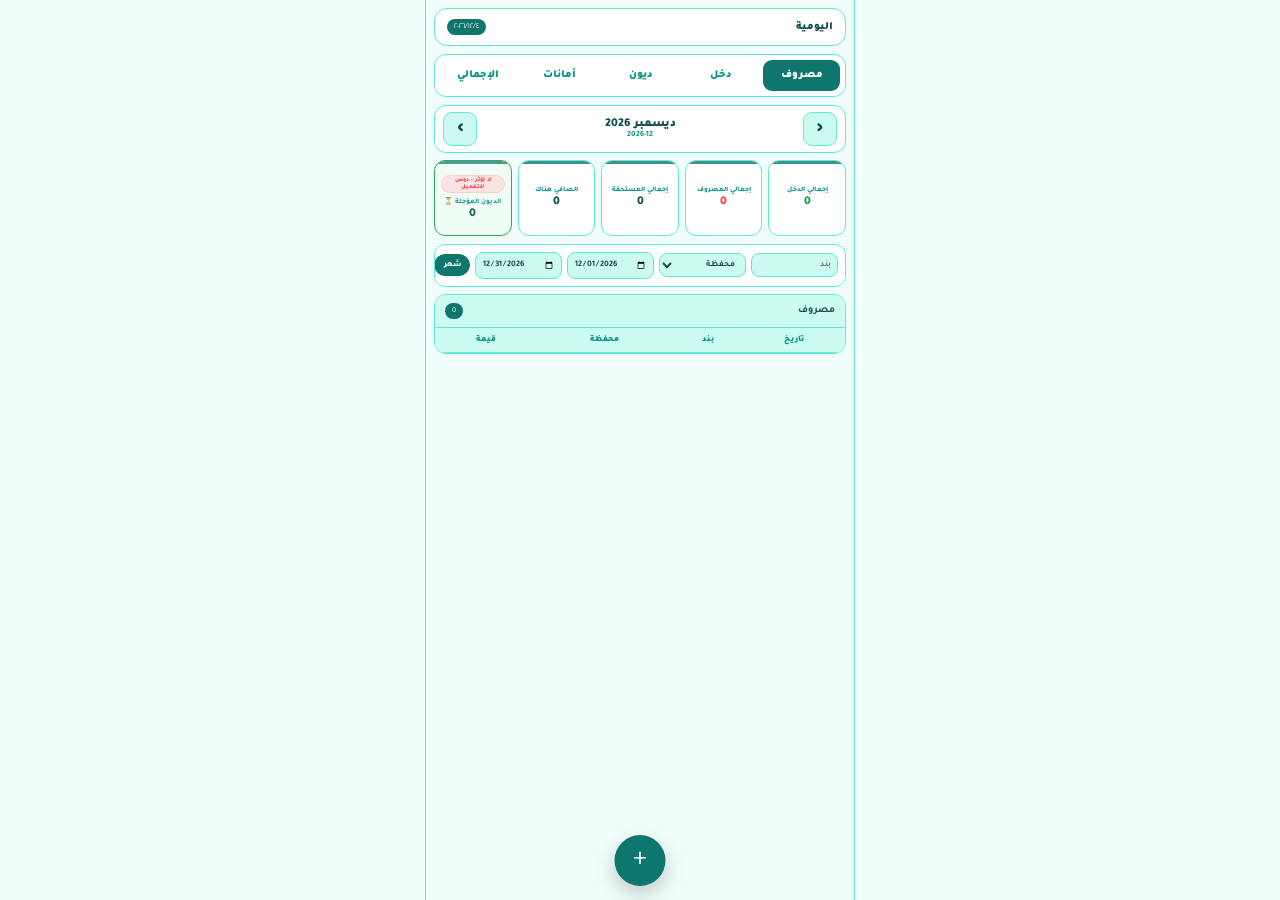
<file: daily.html>
<!DOCTYPE html>
<html lang="ar" dir="rtl">
<head>
<style>
@font-face { font-family: "Optimistic"; font-style: normal; font-weight: 400 600; font-display: swap; src: url("/fonts/OptimisticAI_VF_Optimized.woff2") format("woff2"); }
@font-face { font-family: "Optimistic Mono"; font-style: normal; font-weight: 400; font-display: swap; src: url("/fonts/OptimisticMono_W_TextRegular.woff2") format("woff2"); }
:where(html) { font-family: "Optimistic", system-ui, sans-serif; }
:where(code, pre, kbd, samp) { font-family: "Optimistic Mono", ui-monospace, monospace; }

/* زرار فتح/قفل شيك صغير */
.toggle-row{display:flex;align-items:center;justify-content:space-between;gap:8px}
.switch{position:relative;display:inline-block;width:38px;height:22px;flex:0 0 38px}
.switch input{opacity:0;width:0;height:0}
.slider{position:absolute;cursor:pointer;top:0;left:0;right:0;bottom:0;background:#e2e8f0;transition:.25s;border-radius:20px;border:1px solid var(--card-border)}
.slider:before{position:absolute;content:'';height:16px;width:16px;left:2px;bottom:2px;background:#fff;transition:.25s;border-radius:50%;box-shadow:0 1px 3px rgba(0,0,0,.2)}
input:checked + .slider{background:#16a34a;border-color:#16a34a}
input:checked + .slider:before{transform:translateX(16px)}
.switch-label{font-size:8px;font-weight:900;color:var(--text-soft)}
.switch-label.on{color:#16a34a}
.switch-label.off{color:#ef4444}

</style>
<meta charset="UTF-8"><meta name="viewport" content="width=device-width, initial-scale=1, maximum-scale=1">
<title>اليومية</title>
<script src="themes.js?v=13"></script>
<link href="https://fonts.googleapis.com/css2?family=Tajawal:wght@700;800;900&display=swap" rel="stylesheet">
<style>
*{box-sizing:border-box;margin:0;padding:0;font-family:'Tajawal',sans-serif}
html,body{overflow-x:hidden;max-width:100vw;background:var(--bg);color:var(--text);transition:.3s}
body{padding-bottom:94px}
.app{max-width:780px;margin:0 auto;padding:8px}
.top{position:sticky;top:0;z-index:20;background:var(--card);border:1.5px solid var(--card-border);border-radius:13px;padding:10px 12px;display:flex;justify-content:space-between;align-items:center}
.main-tabs{display:flex;gap:4px;background:var(--card);padding:5px;border-radius:12px;border:1.5px solid var(--card-border);margin:8px 0;overflow:auto;scrollbar-width:none}
.mtab{flex:1;white-space:nowrap;border:none;padding:9px 5px;border-radius:9px;font-weight:900;font-size:11px;cursor:pointer;background:transparent;color:var(--text-soft);min-width:60px}
.mtab.active{background:var(--hero);color:#fff}

/* الجديد: شريط الشهر الاحترافي */
.month-nav{background:var(--card);border:1.5px solid var(--card-border);border-radius:12px;padding:6px 8px;display:flex;justify-content:space-between;align-items:center;margin-bottom:7px}
.month-nav button{width:34px;height:34px;border-radius:9px;border:1px solid var(--card-border);background:var(--bg-soft);color:var(--text);font-weight:900;font-size:16px;cursor:pointer;display:flex;align-items:center;justify-content:center}
.month-nav button:active{transform:scale(.92)}
.month-label{font-weight:900;font-size:12px;display:flex;flex-direction:column;align-items:center;line-height:1.1}
.month-label small{font-size:8px;color:var(--text-soft);font-weight:700}

/* الجديد: كروت الملخص - 5 مربعات في صف واحد بس */
.stats{display:block;margin-bottom:8px}
.kpi-grid-5{display:grid;grid-template-columns:repeat(5,minmax(0,1fr));gap:6px}
.kpi-grid-4{display:grid;grid-template-columns:repeat(4,minmax(0,1fr));gap:6px}
.kpi-grid-1{display:grid;grid-template-columns:1fr;gap:6px;margin-top:6px}
/* ثابت 5 في صف واحد حتى على الموبايل - مربعات جنب بعض */
@media(max-width:780px){
  .kpi-grid-5{grid-template-columns:repeat(5,minmax(0,1fr));gap:4px}
  .kpi-grid-5 .stat{min-width:0;padding:6px 2px;min-height:62px}
  .kpi-grid-5 .stat small{font-size:6px}
  .kpi-grid-5 .stat b{font-size:10.5px}
}
@media(max-width:400px){
  .kpi-grid-5{gap:3px}
  .kpi-grid-5 .stat{padding:5px 1px;min-height:58px}
}

.stat{background:var(--card);border:1.5px solid var(--card-border);border-radius:11px;padding:8px 9px;position:relative;overflow:hidden}
.stat::after{content:'';position:absolute;top:0;right:0;width:100%;height:3px;background:var(--hero);opacity:.8}
.stat small{display:block;font-size:7.5px;color:var(--text-soft);font-weight:800;margin-bottom:2px}
.stat b{display:block;font-size:13px;font-weight:900;line-height:1.1}
.stat.pos b{color:#16a34a}.stat.neg b{color:#ef4444}.stat.neu b{color:var(--text)}
.stat{ min-height:68px; display:flex; flex-direction:column; align-items:center; justify-content:center; padding:10px 6px; text-align:center; }
.stat small{font-size:7px}
.stat b{font-size:12px}
.stat.def{cursor:pointer;transition:.2s; border-width:2px}
.stat.def.active{border-color:#16a34a; background:#f0fdf4; box-shadow:0 0 0 2px #bbf7d0}
.stat.def.inactive{opacity:.9;border-style:dashed;border-color:#fecaca;background:#fef2f2}
.stat.def.large{ min-height:76px; border:1.8px solid #16a34a; background:#f0fdf4; }
.stat .hint{font-size:6px;background:#dcfce7;color:#16a34a;border:1px solid #bbf7d0;padding:1px 6px;border-radius:20px;font-weight:900;margin-bottom:4px;display:inline-block}

.fbar{background:var(--card);border:1.5px solid var(--card-border);border-radius:11px;padding:7px;margin-bottom:7px;display:flex;flex-direction:row;flex-wrap:nowrap;overflow-x:auto;gap:5px;align-items:center}
.fbar input,.fbar select{flex:0 0 auto;width:87px;min-width:72px;padding:6px 6px;border:1px solid var(--card-border);border-radius:8px;font-weight:700;font-size:8.5px;background:var(--bg-soft);color:var(--text)}
.tsec{background:var(--card);border:1.5px solid var(--card-border);border-radius:12px;overflow:hidden;margin-bottom:8px}
.thead{padding:8px 10px;display:flex;justify-content:space-between;align-items:center;background:var(--bg-soft);border-bottom:1.5px solid var(--card-border)}
.twrap{overflow:auto;max-width:100%}
table{width:100%;border-collapse:collapse;min-width:320px}
th{background:var(--bg-soft);padding:7px 3px;border-bottom:1px solid var(--card-border);font-size:8.5px;color:var(--text-soft);position:sticky;top:0;white-space:nowrap;text-align:center;font-weight:900}
td{padding:7px 3px;border-bottom:1px solid var(--bg-soft);text-align:center;font-weight:800;font-size:9.3px;white-space:nowrap;color:var(--text)}
.total-header{background:var(--hero);color:#fff;padding:9px 10px;border-radius:10px;margin:10px 0 7px 0;display:flex;justify-content:space-between;align-items:center;font-weight:900;flex-wrap:wrap;gap:5px;font-size:10.2px}
.add-row-btn{background:var(--card);color:var(--hero);border:none;padding:5px 8px;border-radius:7px;font-size:9.3px;font-weight:900;cursor:pointer}
.fab{position:fixed;bottom:14px;left:50%;transform:translateX(-50%);width:51px;height:51px;border-radius:50%;background:var(--hero);color:#fff;border:none;font-size:27px;z-index:50;display:flex;align-items:center;justify-content:center;box-shadow:0 8px 20px rgba(0,0,0,.2)}
.modal{display:none;position:fixed;inset:0;background:rgba(15,23,42,.55);z-index:100;backdrop-filter:blur(6px);align-items:flex-end;justify-content:center}
.modal.open{display:flex}
.card{background:var(--card);width:100%;margin:0;border-radius:17px 17px 0 0;padding:8px 8px 12px 8px;max-height:75vh;overflow-y:auto}
.card-top-tabs{display:flex;gap:3px;background:var(--bg-soft);padding:4px;border-radius:10px;margin-bottom:7px;overflow-x:auto}
.card-ttab{flex:1;white-space:nowrap;border:none;padding:8px 5px;border-radius:8px;font-weight:900;font-size:9.3px;cursor:pointer;background:transparent;color:var(--text-soft);min-width:50px}
.card-ttab.active{background:var(--hero);color:#fff}
.group{background:var(--bg-soft);border:1px solid var(--card-border);border-radius:9px;padding:6px 8px;margin:4px 0;display:flex;gap:4px;align-items:center}
.group label{font-size:7.5px;font-weight:800;color:var(--text-soft);white-space:nowrap;min-width:28px}
.group input,.group select{flex:1;padding:7px 6px;border:1px solid var(--card-border);border-radius:7px;font-weight:700;font-size:11px;background:var(--card);width:100%;color:var(--text)}
.group input[type="number"]{font-size:15px;font-weight:900;text-align:center}
.row{display:grid;grid-template-columns:1fr 1fr;gap:4px;width:100%}
.qbtn{flex:0 0 auto;min-width:36px;padding:5px 7px;border:1px solid var(--card-border);border-radius:13px;background:var(--card);font-size:8px;font-weight:800;cursor:pointer;color:var(--text)}
.qbtn.active{background:var(--hero);color:#fff;border-color:var(--hero)}
.custom-dialog{display:none;position:fixed;inset:0;background:rgba(15,23,42,.6);z-index:200;align-items:center;justify-content:center;padding:12px;backdrop-filter:blur(8px)}
.custom-dialog.open{display:flex}
.dialog-box{background:var(--card);border-radius:13px;padding:12px;width:100%;max-width:272px;border:1px solid var(--card-border)}
.dialog-box h4{font-size:11px;font-weight:900;margin-bottom:7px;color:var(--text)}
.dialog-box input{width:100%;padding:8px;border:1px solid var(--card-border);border-radius:8px;font-weight:800;font-size:11px;margin-bottom:5px;background:var(--bg-soft);color:var(--text)}
.dialog-actions{display:flex;gap:5px;margin-top:7px}
.dialog-actions button{flex:1;padding:8px;border:none;border-radius:8px;font-weight:900;font-size:10.2px;cursor:pointer}
.btn-cancel{background:var(--bg-soft);color:var(--text-soft)}
.btn-confirm{background:var(--hero);color:#fff}
.btn-danger{background:#ef4444;color:#fff}
.band-menu{display:none;position:fixed;inset:0;background:rgba(15,23,42,.5);z-index:150;align-items:flex-end;justify-content:center;backdrop-filter:blur(4px)}
.band-menu.open{display:flex}
.band-menu-box{background:var(--card);width:100%;max-width:306px;border-radius:13px 13px 0 0;padding:7px 8px 12px 8px;border-top:1px solid var(--card-border)}
.band-menu-item{width:100%;padding:10px 8px;border:none;background:var(--bg-soft);border-radius:8px;margin:3px 0;font-weight:800;font-size:10.2px;display:flex;align-items:center;gap:7px;cursor:pointer;text-align:right;color:var(--text)}
.band-menu-item.danger{background:#fef2f2;color:#ef4444}
.band-menu-item.primary{background:var(--hero);color:#fff}
</style>
<script src="drive-sync.js?v=9"></script><style>html,body{max-width:430px;margin:0 auto !important;background:var(--bg);} body{border-left:1px solid var(--card-border);border-right:1px solid var(--card-border); min-height:100dvh;}</style></head>
<body>
<div class="app">
<div class="top"><h3 style="font-weight:900;font-size:11px">اليومية</h3><div id="today" style="font-size:8.5px;background:var(--hero);color:#fff;padding:3px 7px;border-radius:20px"></div></div>

<div class="main-tabs">
<button class="mtab active" data-t="expense" onclick="switchTab('expense')">مصروف</button>
<button class="mtab" data-t="income" onclick="switchTab('income')">دخل</button>
<button class="mtab" data-t="debt" onclick="switchTab('debt')">ديون</button>
<button class="mtab" data-t="amanat" onclick="switchTab('amanat')">أمانات</button>
<button class="mtab" data-t="total" onclick="switchTab('total')">الإجمالي</button>
</div>

<!-- مصروف -->
<div id="p-expense">
<div class="month-nav">
<button onclick="shiftMonth(-1)">‹</button>
<div class="month-label"><span id="ml-expense">—</span><small id="ml-expense-sub"></small></div>
<button onclick="shiftMonth(1)">›</button>
</div>
<div class="stats" id="stats-expense"></div>
<div class="fbar"><input id="f-exp-q" placeholder="بند" oninput="renderSimple('expense')"><select id="f-exp-w" onchange="renderSimple('expense')"><option value="">محفظة</option></select><input id="f-exp-from" type="date" onchange="renderSimple('expense')"><input id="f-exp-to" type="date" onchange="renderSimple('expense')"><button class="qbtn active" onclick="setDayFilter('expense','month')">شهر</button><button class="qbtn" onclick="setDayFilter('expense','all')">كل</button></div>
<div id="t-expense"></div>
</div>

<!-- دخل -->
<div id="p-income" style="display:none">
<div class="month-nav">
<button onclick="shiftMonth(-1)">‹</button>
<div class="month-label"><span id="ml-income">—</span><small id="ml-income-sub"></small></div>
<button onclick="shiftMonth(1)">›</button>
</div>
<div class="stats" id="stats-income"></div>
<div class="fbar"><input id="f-inc-q" placeholder="بند" oninput="renderSimple('income')"><input id="f-inc-from" type="date" onchange="renderSimple('income')"><input id="f-inc-to" type="date" onchange="renderSimple('income')"><button class="qbtn active" onclick="setDayFilter('income','month')">شهر</button><button class="qbtn" onclick="setDayFilter('income','all')">كل</button></div>
<div id="t-income"></div>
</div>

<!-- ديون -->
<div id="p-debt" style="display:none">
<div class="month-nav">
<button onclick="shiftMonth(-1)">‹</button>
<div class="month-label"><span id="ml-debt">—</span><small id="ml-debt-sub"></small></div>
<button onclick="shiftMonth(1)">›</button>
</div>
<div class="stats" id="stats-debt"></div>
<div class="fbar"><input id="f-debt-q" placeholder="شخص" oninput="renderDebt()"><input id="f-debt-from" type="date" onchange="renderDebt()"><input id="f-debt-to" type="date" onchange="renderDebt()"><button class="qbtn active" onclick="setDayFilter('debt','month')">شهر</button><button class="qbtn" onclick="setDayFilter('debt','all')">كل</button></div>
<div style="display:flex;gap:3px;background:var(--bg-soft);padding:3px;border-radius:8px;margin:4px 0"><button style="flex:1;border:none;padding:6px;border-radius:6px;font-weight:900;font-size:9.3px;cursor:pointer;background:var(--card);border:1px solid var(--card-border)" id="sdue" onclick="setDebtSub('due')">مستحق</button><button style="flex:1;border:none;padding:6px;border-radius:6px;font-weight:900;font-size:9.3px;cursor:pointer;background:transparent" id="sdef" onclick="setDebtSub('def')">مؤجل</button></div>
<div id="debt-due"></div><div id="debt-def" style="display:none"></div>
</div>

<!-- امانات -->
<div id="p-amanat" style="display:none">
<div class="month-nav">
<button onclick="shiftMonth(-1)">‹</button>
<div class="month-label"><span id="ml-amanat">—</span><small id="ml-amanat-sub"></small></div>
<button onclick="shiftMonth(1)">›</button>
</div>
<div class="stats" id="stats-amanat"></div>
<div class="fbar"><input id="f-ama-q" placeholder="شخص" oninput="renderSimple('amanat')"><input id="f-ama-from" type="date" onchange="renderSimple('amanat')"><input id="f-ama-to" type="date" onchange="renderSimple('amanat')"><button class="qbtn active" onclick="setDayFilter('amanat','month')">شهر</button><button class="qbtn" onclick="setDayFilter('amanat','all')">كل</button></div>
<div id="t-amanat"></div>
</div>

<!-- اجمالي -->
<div id="p-total" style="display:none">
<div class="month-nav">
<button onclick="shiftMonth(-1)">‹</button>
<div class="month-label"><span id="ml-total">—</span><small id="ml-total-sub"></small></div>
<button onclick="shiftMonth(1)">›</button>
</div>
<div class="stats" id="stats-total"></div>
<div class="fbar"><input id="f-total-q" placeholder="فلتر" oninput="renderTotal()" style="flex:1;min-width:150px;width:100%"></div>
<div id="t-total"></div>
</div>

</div>
<button class="fab" onclick="openAdd()">+</button>

<div class="modal" id="addModal" onclick="if(event.target==this)closeAdd()"><div class="card">
<div class="card-top-tabs">
<button class="card-ttab active" id="ct-expense" onclick="switchCardTab('expense')">مصروف</button>
<button class="card-ttab" id="ct-income" onclick="switchCardTab('income')">دخل</button>
<button class="card-ttab" id="ct-debt" onclick="switchCardTab('debt')">ديون</button>
<button class="card-ttab" id="ct-amanat" onclick="switchCardTab('amanat')">أمانات</button>
</div>
<div id="form-expense">
<div class="group" style="background:var(--hero);border-color:var(--hero)"><label style="color:#fff">قيمة</label><input id="a-amount" type="number" placeholder="0"></div>
<div class="row"><div class="group"><label>محفظة</label><select id="a-wallet"></select></div><div class="group"><label>بند</label><select id="a-item"></select></div></div>
<div class="row"><div class="group"><label>تاريخ</label><input id="a-date" type="date"></div><div class="group"><label>ملاحظة</label><input id="a-note"></div></div>
<div class="group toggle-row" style="background:var(--card);margin-top:4px"><div style="display:flex;align-items:center;gap:6px"><label>الرصيد</label><span id="a-exclude-lbl" class="switch-label on">يؤثر على الرصيد</span></div><label class="switch"><input id="a-exclude-chk" type="checkbox" onchange="toggleExclude()"><span class="slider"></span></label></div>
</div>
<div id="form-debt" style="display:none">
<div class="group" style="background:var(--hero);border-color:var(--hero)"><label style="color:#fff">قيمة</label><input id="a-amount-debt" type="number" placeholder="0"></div>
<div class="row"><div class="group"><label>محفظة</label><select id="a-wallet-debt"></select></div><div class="group"><label>نوع</label><select id="a-status"><option value="due">مستحق</option><option value="def">مؤجل</option></select></div></div>
<div class="row"><div class="group"><label>عليا/ليا</label><select id="a-direction"><option value="عليا">عليا</option><option value="ليا">ليا</option></select></div><div class="group"><label>شخص</label><select id="a-person-debt"></select></div></div>
<div class="row"><div class="group"><label>سحب</label><input id="a-date" type="date"></div><div class="group"><label>سداد</label><input id="a-date-repay" type="date"></div></div>
<div class="group"><label>ملاحظة</label><input id="a-note-debt"></div>
<div class="group toggle-row" style="background:var(--card);margin-top:4px"><div style="display:flex;align-items:center;gap:6px"><label>الرصيد</label><span id="a-exclude-lbl-debt" class="switch-label on">يؤثر على الرصيد</span></div><label class="switch"><input id="a-exclude-chk-debt" type="checkbox" onchange="toggleExclude()"><span class="slider"></span></label></div>
</div>
<div id="form-amanat" style="display:none">
<div class="group" style="background:var(--hero);border-color:var(--hero)"><label style="color:#fff">قيمة</label><input id="a-amount-ama" type="number" placeholder="0"></div>
<div class="row"><div class="group"><label>محفظة</label><select id="a-wallet-ama"><option>الأمانات</option></select></div><div class="group"><label>شخص</label><select id="a-person-ama"></select></div></div>
<div class="row"><div class="group"><label>تاريخ</label><input id="a-date-ama" type="date"></div><div class="group"><label>ملاحظة</label><input id="a-note-ama"></div></div>
</div>
<div style="display:flex;gap:5px;margin-top:7px">
<button onclick="closeAdd()" style="flex:1;padding:8px;background:var(--bg-soft);border:1px solid var(--card-border);border-radius:8px;font-weight:800;font-size:9.3px;color:var(--text)">إلغاء</button>
<button id="btnDelete" onclick="deleteTx()" style="display:none;flex:1;padding:8px;background:#fef2f2;color:#ef4444;border:1px solid #fecaca;border-radius:8px;font-weight:900;font-size:9.3px">مسح</button>
<button onclick="saveTx()" style="flex:1;padding:8px;background:var(--hero);color:#fff;border:none;border-radius:8px;font-weight:900;font-size:9.3px">حفظ</button>
</div>
</div></div>

<div class="custom-dialog" id="customPrompt"><div class="dialog-box" id="dialogInner"><h4 id="promptTitle"></h4><input id="promptInput" type="text"><div class="dialog-actions"><button class="btn-cancel" onclick="closePrompt()">إلغاء</button><button class="btn-confirm" id="promptConfirmBtn" onclick="confirmPrompt()">حسناً</button></div></div></div>
<div class="band-menu" id="bandMenu" onclick="if(event.target==this)closeBandMenu()"><div class="band-menu-box"><div style="width:27px;height:3px;background:var(--card-border);border-radius:20px;margin:0 auto 7px auto"></div><h4 id="bandMenuTitle" style="font-weight:900;font-size:10.2px;margin-bottom:5px;color:var(--text)"></h4><button class="band-menu-item primary" onclick="handleBandAction('edit')">تعديل</button><button class="band-menu-item danger" onclick="handleBandAction('delete')">مسح</button><button class="band-menu-item" onclick="closeBandMenu()" style="background:var(--bg-soft);justify-content:center">إلغاء</button></div></div>

<script>
// === نفس التخزين والربط القديم بالحرف - مفيش اي تغيير في المفاتيح ===
let transactions=JSON.parse(localStorage.getItem('omar_tx_v3')||'[]');
let masterBands=JSON.parse(localStorage.getItem('omar_master_bands')||'[]');
let includeDeferredInBalance=JSON.parse(localStorage.getItem('omar_include_def')||'false');
let wallets=JSON.parse(localStorage.getItem('omar_wallets_v3')||'["كاش","محفظة بنكية","فودافون كاش","الخزنة","الأمانات"]');
let curTab='expense',curDebtSub='due',editingId=null,cardTab='expense';
let excludeFromBalanceCurrent=false;
let currentBand=null,currentSection=null,promptCallback=null;
const YEAR=2026;
// === الجديد: شهر العرض ===
let curYM = new Date().toISOString().slice(0,7); // 2026-08

function persist(){
  try{ if(window.syncToABOmar) syncToABOmar(); if(window.parent && window.parent.syncToABOmar) window.parent.syncToABOmar(); }catch(e){}
  localStorage.setItem('omar_tx_v3',JSON.stringify(transactions)); localStorage.setItem('omar_master_bands',JSON.stringify(masterBands));
  localStorage.setItem('omar_include_def',JSON.stringify(includeDeferredInBalance));
  try{ window.dispatchEvent(new Event('omar_data_updated')); if(window.parent) window.parent.postMessage({type:'omar_data_updated'}, '*'); }catch(e){}
}
function ensureMaster(){ if(masterBands.length===0){ masterBands=[{id:1,name:'الإيجار',section:'expense'},{id:2,name:'الكهرباء',section:'expense'},{id:3,name:'مبيعات',section:'income'},{id:4,name:'أحمد',section:'debt_due'},{id:5,name:'سامي',section:'amanat'}]; } persist(); }
function getBands(sec){return masterBands.filter(b=>b.section===sec).map(b=>b.name);}
function getMonthRange(ym){ const [y,m]=ym.split('-').map(Number); const first=`${ym}-01`; const lastDay=new Date(y,m,0).getDate(); const last=`${ym}-${String(lastDay).padStart(2,'0')}`; return {first,last,y,m}; }
function shiftMonth(d){ let [y,m]=curYM.split('-').map(Number); m+=d; if(m>12){m=1;y++;} if(m<1){m=12;y--;} curYM=`${y}-${String(m).padStart(2,'0')}`; updateMonthLabels(); applyMonthToInputs(); refreshCurrent(); }
function updateMonthLabels(){ const {y,m}=getMonthRange(curYM); const names=['','يناير','فبراير','مارس','أبريل','مايو','يونيو','يوليو','أغسطس','سبتمبر','أكتوبر','نوفمبر','ديسمبر']; const label=`${names[m]} ${y}`; const sub=`${curYM}`; ['expense','income','debt','amanat','total'].forEach(k=>{ const el=document.getElementById('ml-'+k); if(el) el.textContent=label; const s=document.getElementById('ml-'+k+'-sub'); if(s) s.textContent=sub; }); }
function applyMonthToInputs(){ const {first,last}=getMonthRange(curYM); const map=[['exp','expense'],['inc','income'],['ama','amanat'],['debt','debt']]; map.forEach(([p,type])=>{ const f=document.getElementById(`f-${p}-from`); const t=document.getElementById(`f-${p}-to`); if(f&&t){ f.value=first; t.value=last; } }); }
function refreshCurrent(){ if(curTab==='total') renderTotal(); else if(curTab==='debt') renderDebt(); else renderSimple(curTab); }

function switchTab(t){curTab=t;document.querySelectorAll('[id^="p-"]').forEach(e=>e.style.display='none');document.getElementById('p-'+t).style.display='block';document.querySelectorAll('.mtab').forEach(b=>b.classList.remove('active'));document.querySelector(`.mtab[data-t="${t}"]`).classList.add('active');refreshCurrent();}
function setDebtSub(s){curDebtSub=s;document.getElementById('sdue').style.background=s==='due'?'var(--card)':'transparent';document.getElementById('sdef').style.background=s==='def'?'var(--card)':'transparent';document.getElementById('debt-due').style.display=s==='due'?'block':'none';document.getElementById('debt-def').style.display=s==='def'?'block':'none';}
function switchCardTab(t){
  cardTab=t; document.querySelectorAll('.card-ttab').forEach(b=>b.classList.remove('active')); document.getElementById('ct-'+t)?.classList.add('active');
  document.getElementById('form-expense').style.display=(t==='expense'||t==='income')?'block':'none';
  document.getElementById('form-debt').style.display=t==='debt'?'block':'none';
  document.getElementById('form-amanat').style.display=t==='amanat'?'block':'none';
  let list=[]; if(t==='expense') list=getBands('expense'); else if(t==='income') list=getBands('income'); else if(t==='debt') list=[...getBands('debt_due'),...getBands('debt_def')]; else if(t==='amanat') list=getBands('amanat');
  const opts=list.map(b=>`<option>${b}</option>`).join('')+'<option value="__new__">+ جديد</option>';
  if(t==='expense'||t==='income'){ document.getElementById('a-item').innerHTML=opts; document.getElementById('a-wallet').innerHTML=wallets.map(w=>`<option>${w}</option>`).join(''); }
  if(t==='debt'){ document.getElementById('a-person-debt').innerHTML=opts; document.getElementById('a-wallet-debt').innerHTML=wallets.map(w=>`<option>${w}</option>`).join(''); }
  if(t==='amanat'){ document.getElementById('a-person-ama').innerHTML=opts; }
}
function setDayFilter(type,mode){
  const prefix = type==='expense'?'exp':type==='income'?'inc':type==='amanat'?'ama':'debt';
  const fromEl=document.getElementById(`f-${prefix}-from`); const toEl=document.getElementById(`f-${prefix}-to`);
  const today=new Date().toISOString().slice(0,10);
  if(mode==='today'){ fromEl.value=today; toEl.value=today; }
  else if(mode==='month'){ const {first,last}=getMonthRange(curYM); fromEl.value=first; toEl.value=last; }
  else if(mode==='all'){ fromEl.value=''; toEl.value=''; }
  if(type==='debt') renderDebt(); else if(type==='total') renderTotal(); else renderSimple(type);
}

function sumFor(filterFn){ return transactions.filter(filterFn).reduce((a,b)=>a+Number(b.amount||0),0); }


function toggleDeferredInclude(){ includeDeferredInBalance=!includeDeferredInBalance; persist(); refreshCurrent(); }
function toggleExclude(){ excludeFromBalanceCurrent=!excludeFromBalanceCurrent; updateExcludeBtn(); }
function updateExcludeBtn(){ const chk=document.getElementById('a-exclude-chk'); const lbl=document.getElementById('a-exclude-lbl'); const chk2=document.getElementById('a-exclude-chk-debt'); const lbl2=document.getElementById('a-exclude-lbl-debt'); const chk3=document.getElementById('a-exclude-chk-ama'); const lbl3=document.getElementById('a-exclude-lbl-ama'); [[chk,lbl],[chk2,lbl2],[chk3,lbl3]].forEach(pair=>{const [c,l]=pair; if(!c) return; c.checked=!excludeFromBalanceCurrent; if(l){ if(excludeFromBalanceCurrent){l.textContent='لا يؤثر ✓'; l.className='switch-label off';} else {l.textContent='يؤثر على الرصيد'; l.className='switch-label on';}}});}
function renderStats(type){
  const allMonth=transactions.filter(t=>t.date&&t.date.startsWith(curYM));
  const monthList=allMonth.filter(t=>{ if(t.excludeFromBalance) return false; const isDef=t.subType==='debt_def'||t.status==='def'; if(isDef && !includeDeferredInBalance) return false; return true; });
  const incomeMonth=monthList.filter(t=>t.type==='income').reduce((s,x)=>s+Number(x.amount),0);
  const expenseMonth=monthList.filter(t=>t.type==='expense').reduce((s,x)=>s+Number(x.amount),0);
  let dueO=0,dueL=0; monthList.filter(t=>t.type==='debt'&&(t.subType==='debt_due'||t.status==='due')).forEach(t=>{ if(t.direction==='عليا') dueO+=Number(t.amount); else dueL+=Number(t.amount); });
  const debtDueNet=dueL-dueO;
  const safiAll = incomeMonth - expenseMonth + debtDueNet;
  // حساب المؤجلة للعرض فقط
  let defOAll=0,defLAll=0; allMonth.filter(t=>t.type==='debt'&&(t.subType==='debt_def'||t.status==='def')).forEach(t=>{ if(t.direction==='عليا') defOAll+=Number(t.amount); else defLAll+=Number(t.amount); });
  const debtDefNetAll=defLAll-defOAll;
  let defOC=0,defLC=0; monthList.filter(t=>t.type==='debt'&&(t.subType==='debt_def'||t.status==='def')).forEach(t=>{ if(t.direction==='عليا') defOC+=Number(t.amount); else defLC+=Number(t.amount); });
  const debtDefNetCounted=defLC-defOC;
  const safi= safiAll + debtDefNetCounted;
  const defCls=includeDeferredInBalance?'active large':'inactive large';
  const defHint=includeDeferredInBalance?'مفعلة في الرصيد':'لا تؤثر - دوس للتفعيل';

  // 5 مربعات جنب بعض - الصافي يتأثر بالمؤجلة عند التفعيل
  const safiHanakActive = incomeMonth - expenseMonth + debtDefNetAll;
  const safiHanakInactive = incomeMonth - expenseMonth;
  const safiHanak = includeDeferredInBalance ? safiHanakActive : safiHanakInactive;
  const top5=`<div class="kpi-grid-5">
    <div class="stat pos"><small>إجمالي الدخل</small><b>${incomeMonth.toLocaleString()}</b></div>
    <div class="stat neg"><small>إجمالي المصروف</small><b>${expenseMonth.toLocaleString()}</b></div>
    <div class="stat neu"><small>إجمالي المستحقة</small><b>${debtDueNet.toLocaleString()}</b></div>
    <div class="stat ${includeDeferredInBalance ? 'pos' : 'neu'}" style="${includeDeferredInBalance ? 'border-color:#16a34a' : ''}"><small>الصافي هناك ${includeDeferredInBalance ? '(مؤجل محسوب)' : ''}</small><b>${safiHanak.toLocaleString()}</b></div>
    <div class="stat def ${defCls}" onclick="toggleDeferredInclude()"><span class="hint" style="${includeDeferredInBalance ? 'background:#dcfce7;color:#16a34a;border-color:#bbf7d0' : 'background:#fee2e2;color:#ef4444;border-color:#fecaca'}">${defHint}</span><small>الديون المؤجلة ⏳</small><b>${debtDefNetAll.toLocaleString()}</b></div>
  </div>`;

  const fullHtml = top5;

  document.querySelectorAll('[id^="stats-"]').forEach(el=>{
    if(el.id==='stats-debt'){
      let o=0,l=0,od=0,ld=0;
      allMonth.filter(t=>t.type==='debt').forEach(t=>{
        if(t.subType==='debt_due'||t.status==='due'){ if(!t.excludeFromBalance){ if(t.direction==='عليا') o+=Number(t.amount); else l+=Number(t.amount); } }
        else { if(t.direction==='عليا') od+=Number(t.amount); else ld+=Number(t.amount); }
      });
      el.innerHTML=`<div class="kpi-grid-5">
        <div class="stat neg"><small>عليا (مستحق)</small><b>${o.toLocaleString()}</b></div>
        <div class="stat pos"><small>ليا (مستحق)</small><b>${l.toLocaleString()}</b></div>
        <div class="stat neu"><small>صافي المستحق</small><b>${(l-o).toLocaleString()}</b></div>
        <div class="stat neu"><small>الصافي العام</small><b>${(l-o+(includeDeferredInBalance?(ld-od):0)).toLocaleString()}</b></div>
        <div class="stat def ${defCls}" onclick="toggleDeferredInclude()"><span class="hint">${defHint}</span><small>مؤجل</small><b>${(ld-od).toLocaleString()}</b></div>
      </div>`;
    } else {
      el.innerHTML=fullHtml;
    }
  });
}



function renderSimple(type){
  renderStats(type);
  const q=document.getElementById(type==='expense'?'f-exp-q':type==='income'?'f-inc-q':'f-ama-q')?.value||'';
  const from=document.getElementById(type==='expense'?'f-exp-from':type==='income'?'f-inc-from':'f-ama-from')?.value||'';
  const to=document.getElementById(type==='expense'?'f-exp-to':type==='income'?'f-inc-to':'f-ama-to')?.value||'';
  let list=transactions.filter(t=>t.type===type);
  if(q) list=list.filter(t=>(t.item||'').includes(q));
  if(from) list=list.filter(t=>t.date>=from);
  if(to) list=list.filter(t=>t.date<=to);
  list=list.sort((a,b)=>new Date(b.date)-new Date(a.date));
  let title = type==='expense'?'مصروف':type==='income'?'دخل':'أمانات';
  let html=`<div class="tsec"><div class="thead"><b style="font-size:10.2px">${title}</b><span style="background:var(--hero);color:#fff;padding:3px 7px;border-radius:20px;font-size:7.5px">${list.reduce((a,b)=>a+Number(b.amount),0).toLocaleString()}</span></div><div class="twrap"><table><thead><tr><th>تاريخ</th><th>بند</th><th>محفظة</th><th>قيمة</th></tr></thead><tbody>${list.map(t=>`<tr><td style="background:var(--bg-soft)">${t.date.slice(5)}</td><td>${t.item}</td><td>${t.wallet}</td><td>${Number(t.amount).toLocaleString()} <button onclick="openEdit('${t.id}')" style="border:none;background:var(--bg-soft);padding:2px 4px;border-radius:4px;font-size:7px">✏️</button> <button onclick="confirmDeleteDaily('${t.id}')" style="border:none;background:#fef2f2;padding:2px 4px;border-radius:4px;font-size:7px">🗑️</button></td></tr>`).join('')}</tbody></table></div></div>`;
  document.getElementById(type==='expense'?'t-expense':type==='income'?'t-income':'t-amanat').innerHTML=html;
}
function renderDebt(){
  renderStats('debt');
  const q=document.getElementById('f-debt-q')?.value||'';
  const from=document.getElementById('f-debt-from')?.value||'';
  const to=document.getElementById('f-debt-to')?.value||'';
  let due=transactions.filter(t=>t.subType==='debt_due'||(t.type==='debt'&&t.status==='due'));
  let def=transactions.filter(t=>t.subType==='debt_def'||(t.type==='debt'&&t.status==='def'));
  if(q){ due=due.filter(t=>(t.person||'').includes(q)); def=def.filter(t=>(t.person||'').includes(q)); }
  if(from){ due=due.filter(t=>t.date>=from); def=def.filter(t=>t.date>=from); }
  if(to){ due=due.filter(t=>t.date<=to); def=def.filter(t=>t.date<=to); }
  function build(list){
    const groups={}; list.forEach(t=>{const k=t.person||t.item; if(!groups[k]) groups[k]=[]; groups[k].push(t);});
    let h=''; Object.keys(groups).forEach(person=>{
      const items=groups[person].sort((a,b)=>new Date(b.date)-new Date(a.date));
      let olya=0,leya=0; items.forEach(t=>{ if(t.direction==='عليا') olya+=Number(t.amount); else leya+=Number(t.amount); });
      const rem=olya-leya;
      h+=`<div class="tsec"><div class="thead"><b style="font-size:10.2px">${person}</b><span style="background:var(--hero);color:#fff;padding:2px 5px;border-radius:10px;font-size:7px">${rem.toLocaleString()}</span></div><div class="twrap"><table><thead><tr><th>تاريخ</th><th>شخص</th><th>ع/ل</th><th>قيمة</th></tr></thead><tbody>${items.map(t=>`<tr><td>${t.date.slice(5)}</td><td>${t.person}</td><td>${t.direction==='عليا'?'ع':'ل'}</td><td>${Number(t.amount).toLocaleString()} <button onclick="openEdit('${t.id}')" style="border:none;background:var(--bg-soft);padding:2px 4px;border-radius:4px;font-size:7px">✏️</button> <button onclick="confirmDeleteDaily('${t.id}')" style="border:none;background:#fef2f2;padding:2px 4px;border-radius:4px;font-size:7px">🗑️</button></td></tr>`).join('')}</tbody></table></div></div>`;
    }); return h||'<div style="padding:8px;text-align:center;color:var(--text-soft);background:var(--card);border-radius:8px">لا يوجد</div>';
  }
  document.getElementById('debt-due').innerHTML=build(due); document.getElementById('debt-def').innerHTML=build(def);
}
function renderTotal(){
  renderStats('total');
  const q=document.getElementById('f-total-q')?.value||'';
  const months=Array.from({length:12},(_,i)=>i+1);
  const sections=[
    {key:'expense',title:'مصروفات',filter:t=>t.type==='expense'},
    {key:'income',title:'دخل',filter:t=>t.type==='income'},
    {key:'debt_due',title:'مستحق',filter:t=>t.subType==='debt_due'||(t.type==='debt'&&t.status==='due')},
    {key:'debt_def',title:'مؤجل',filter:t=>t.subType==='debt_def'||(t.type==='debt'&&t.status==='def')},
    {key:'amanat',title:'أمانات',filter:t=>t.type==='amanat'}
  ];
  let html='';
  sections.forEach(sec=>{
    let bands=masterBands.filter(b=>b.section===sec.key);
    const existNames=new Set(bands.map(b=>b.name));
    transactions.filter(sec.filter).forEach(t=>{ const nm=t.person||t.item; if(nm && !existNames.has(nm)){ masterBands.push({id:Date.now()+Math.random()*1000,name:nm,section:sec.key}); existNames.add(nm); bands.push({id:0,name:nm,section:sec.key}); } });
    if(q) bands=bands.filter(b=>b.name.includes(q));
    let list=transactions.filter(sec.filter);
    // فلترة بالشهر المعروض للجدول الكلي برضه؟
    const monthFiltered = list.filter(t=> t.date && t.date.startsWith(curYM));
    html+=`<div class="total-header"><b>${sec.title} (${curYM})</b><span>${monthFiltered.reduce((a,b)=>a+Number(b.amount),0).toLocaleString()}</span><button class="add-row-btn" onclick="addNewRow('${sec.key}')">+ بند</button></div>`;
    if(!bands.length){html+=`<div style="padding:8px;text-align:center;color:var(--text-soft);background:var(--card);border-radius:8px;margin-bottom:7px">فاضي</div>`; return;}
    html+=`<div class="tsec"><div class="twrap"><table><thead><tr><th>بند</th>${months.map(m=>`<th>${m}</th>`).join('')}<th>إجمالي</th></tr></thead><tbody>`;
    bands.forEach(b=>{
      const band=b.name; const items=list.filter(t=>(t.item===band||t.person===band));
      const perMonth=Array(12).fill(0);
      let total=0;
      if(sec.key.startsWith('debt')){ let olya=0,leya=0; items.forEach(t=>{ if(t.direction==='عليا') olya+=Number(t.amount); else leya+=Number(t.amount); const d=new Date(t.date); if(!isNaN(d)) perMonth[d.getMonth()]+=Number(t.amount); }); total=olya-leya; }
      else { items.forEach(t=>{const d=new Date(t.date); if(!isNaN(d)) perMonth[d.getMonth()]+=Number(t.amount); }); total=perMonth.reduce((a,b)=>a+b,0); }
      html+=`<tr><td onclick="openBandMenu('${band}','${sec.key}')">${band}</td>${perMonth.map(v=>`<td>${v?v.toLocaleString():'-'}</td>`).join('')}<td style="font-weight:900;background:var(--bg-soft)">${total.toLocaleString()}</td></tr>`;
    });
    html+=`</tbody></table></div></div>`;
  });
  document.getElementById('t-total').innerHTML=html;
}
function openBandMenu(band,section){currentBand=band; currentSection=section; document.getElementById('bandMenuTitle').textContent=band; document.getElementById('bandMenu').classList.add('open');}
function closeBandMenu(){document.getElementById('bandMenu').classList.remove('open');}
function handleBandAction(action){ closeBandMenu(); if(action==='edit'){ showPrompt(`تعديل ${currentBand}`, currentBand, (newName)=>{ if(!newName||newName===currentBand) return; masterBands.forEach(b=>{ if(b.name===currentBand&&b.section===currentSection) b.name=newName; }); transactions.forEach(t=>{ if(t.item===currentBand) t.item=newName; if(t.person===currentBand) t.person=newName; }); persist(); renderTotal(); if(curTab!=='total'){ if(curTab==='debt') renderDebt(); else renderSimple(curTab); } }); } else if(action==='delete'){ showConfirm(`مسح ${currentBand}؟`, ()=>{ masterBands=masterBands.filter(b=>!(b.name===currentBand&&b.section===currentSection)); transactions=transactions.filter(t=>!(t.item===currentBand||t.person===currentBand)); persist(); renderTotal(); if(curTab!=='total'){ if(curTab==='debt') renderDebt(); else renderSimple(curTab); } }, true); } }
function addNewRow(section){ currentSection=section; const dialog=document.getElementById('customPrompt'); dialog.innerHTML=`<div class="dialog-box"><h4>+ بند</h4><input id="newBandName" placeholder="اسم"><div class="dialog-actions"><button class="btn-cancel" onclick="closePrompt(); restoreDialog()">إلغاء</button><button class="btn-confirm" onclick="confirmNewRow()">إضافة</button></div></div>`; dialog.classList.add('open'); setTimeout(()=>document.getElementById('newBandName').focus(),100); }
function confirmNewRow(){ const name=document.getElementById('newBandName').value.trim(); if(!name) return; if(masterBands.find(b=>b.name===name&&b.section===currentSection)){alert('موجود'); return;} masterBands.push({id:Date.now(),name,section:currentSection}); persist(); closePrompt(); restoreDialog(); renderTotal(); }
function restoreDialog(){document.getElementById('customPrompt').innerHTML=`<div class="dialog-box" id="dialogInner"><h4 id="promptTitle"></h4><input id="promptInput" type="text"><div class="dialog-actions"><button class="btn-cancel" onclick="closePrompt()">إلغاء</button><button class="btn-confirm" id="promptConfirmBtn" onclick="confirmPrompt()">حسناً</button></div></div>`;}
function showPrompt(title, def, cb){ restoreDialog(); document.getElementById('promptTitle').textContent=title; const inp=document.getElementById('promptInput'); inp.value=def; inp.style.display='block'; document.getElementById('promptConfirmBtn').textContent='حسناً'; document.getElementById('promptConfirmBtn').className='btn-confirm'; promptCallback=cb; document.getElementById('customPrompt').classList.add('open'); setTimeout(()=>{inp.focus(); inp.select();},100); }
function showConfirm(title, cb, isDanger=false){ restoreDialog(); document.getElementById('promptTitle').textContent=title; document.getElementById('promptInput').style.display='none'; const btn=document.getElementById('promptConfirmBtn'); btn.textContent='مسح'; btn.className=isDanger?'btn-danger':'btn-confirm'; promptCallback=()=>{ restoreDialog(); cb(); }; document.getElementById('customPrompt').classList.add('open'); }
function closePrompt(){document.getElementById('customPrompt').classList.remove('open'); promptCallback=null;}
function confirmPrompt(){const inp=document.getElementById('promptInput'); if(promptCallback) promptCallback(inp.value||''); closePrompt();}
function confirmDeleteDaily(id){ showConfirm('مسح؟', ()=>{ transactions=transactions.filter(t=>t.id!==id); persist(); if(curTab==='debt') renderDebt(); else if(curTab==='total') renderTotal(); else renderSimple(curTab); renderTotal(); }, true); }
function deleteTx(){ if(!editingId) return; showConfirm('مسح؟', ()=>{ transactions=transactions.filter(t=>t.id!==editingId); persist(); closeAdd(); if(curTab==='debt') renderDebt(); else if(curTab==='total') renderTotal(); else renderSimple(curTab); renderTotal(); }, true); }
function openAdd(){
  editingId=null;
  excludeFromBalanceCurrent=false; try{updateExcludeBtn();}catch(e){}
  cardTab=curTab==='total'?'expense':curTab;
  switchCardTab(cardTab);
  document.getElementById('btnDelete').style.display='none';
  // افتراضي تاريخ اليوم لكل الحقول - تقدر تغيره عادي
  const todayISO = new Date().toISOString().slice(0,10);
  const setIfExists = (id, val)=>{ const el=document.getElementById(id); if(el){ el.value=val; } };
  setIfExists('a-date', todayISO);
  setIfExists('a-date-ama', todayISO);
  // للديون: تاريخ السحب هو اليوم، السداد يفضل فاضي عشان تغيره
  const debtDateEl = document.getElementById('a-date');
  if(debtDateEl) debtDateEl.value = todayISO;
  // لو عايز السداد يبقى اليوم برضه افتراضي شيل السطر الجاي
  // setIfExists('a-date-repay', todayISO);
  document.getElementById('addModal').classList.add('open');
}
function openEdit(id){ const t=transactions.find(x=>x.id===id); if(!t) return; editingId=id; excludeFromBalanceCurrent=!!t.excludeFromBalance; cardTab=t.type==='debt'?'debt':t.type; switchCardTab(cardTab); if(cardTab==='expense'||cardTab==='income'){ document.getElementById('a-wallet').value=t.wallet; document.getElementById('a-item').value=t.item; document.getElementById('a-amount').value=t.amount; document.getElementById('a-date').value=t.date; document.getElementById('a-note').value=t.note||''; } else if(cardTab==='debt'){ document.getElementById('a-wallet-debt').value=t.wallet; document.getElementById('a-person-debt').value=t.person||t.item; document.getElementById('a-amount-debt').value=t.amount; document.getElementById('a-status').value=t.status||'due'; document.getElementById('a-direction').value=t.direction||'عليا'; document.getElementById('a-date').value=t.date; document.getElementById('a-note-debt').value=t.note||''; } else if(cardTab==='amanat'){ document.getElementById('a-person-ama').value=t.person||t.item; document.getElementById('a-amount-ama').value=t.amount; document.getElementById('a-date-ama').value=t.date; document.getElementById('a-note-ama').value=t.note||''; } document.getElementById('btnDelete').style.display='block'; document.getElementById('addModal').classList.add('open'); }
function closeAdd(){document.getElementById('addModal').classList.remove('open'); editingId=null;}
function saveTx(){
  let type=cardTab; let item,person,wallet,amount,date,note,direction,status;
  if(type==='expense'||type==='income'){ item=document.getElementById('a-item').value; wallet=document.getElementById('a-wallet').value; amount=document.getElementById('a-amount').value; date=document.getElementById('a-date').value; note=document.getElementById('a-note').value; if(item==='__new__'){ const newName=prompt('اسم البند:'); if(newName){ masterBands.push({id:Date.now(),name:newName,section:type}); item=newName; } } person=item; }
  else if(type==='debt'){ item=document.getElementById('a-person-debt').value; person=item; wallet=document.getElementById('a-wallet-debt').value; amount=document.getElementById('a-amount-debt').value; date=document.getElementById('a-date').value; note=document.getElementById('a-note-debt').value; direction=document.getElementById('a-direction').value; status=document.getElementById('a-status').value; if(item==='__new__'){ const newName=prompt('اسم الشخص:'); if(newName){ const sec=status==='due'?'debt_due':'debt_def'; masterBands.push({id:Date.now(),name:newName,section:sec}); item=newName; person=newName; } } }
  else if(type==='amanat'){ item=document.getElementById('a-person-ama').value; person=item; wallet='الأمانات'; amount=document.getElementById('a-amount-ama').value; date=document.getElementById('a-date-ama').value; note=document.getElementById('a-note-ama').value; if(item==='__new__'){ const newName=prompt('اسم الشخص:'); if(newName){ masterBands.push({id:Date.now(),name:newName,section:'amanat'}); item=newName; person=newName; } } }
  if(!amount||Number(amount)===0){ alert('قيمة'); return; }
  const payload={id:editingId||Date.now().toString(),type:type,subType:type==='debt'?(status==='due'?'debt_due':'debt_def'):type,item,person,wallet,amount:Number(amount)||0,date:date||new Date().toISOString().slice(0,10),note,direction:direction||'عليا',status:status||'',excludeFromBalance:excludeFromBalanceCurrent};
  if(editingId){ const idx=transactions.findIndex(t=>t.id===editingId); if(idx>=0) transactions[idx]={...transactions[idx],...payload}; } else transactions.push(payload);
  persist(); closeAdd(); refreshCurrent(); renderTotal();
}
(function init(){ 
  document.getElementById('today').textContent=new Date().toLocaleDateString('ar-EG'); 
  ensureMaster(); 
  if(transactions.length===0){ transactions=[{id:'1',type:'expense',item:'الإيجار',person:'الإيجار',amount:1000,date:'2026-08-15',wallet:'كاش'}]; persist(); } 
  updateMonthLabels(); applyMonthToInputs();
  switchTab('expense'); 
})();
</script>
</body>
</html>
</file>
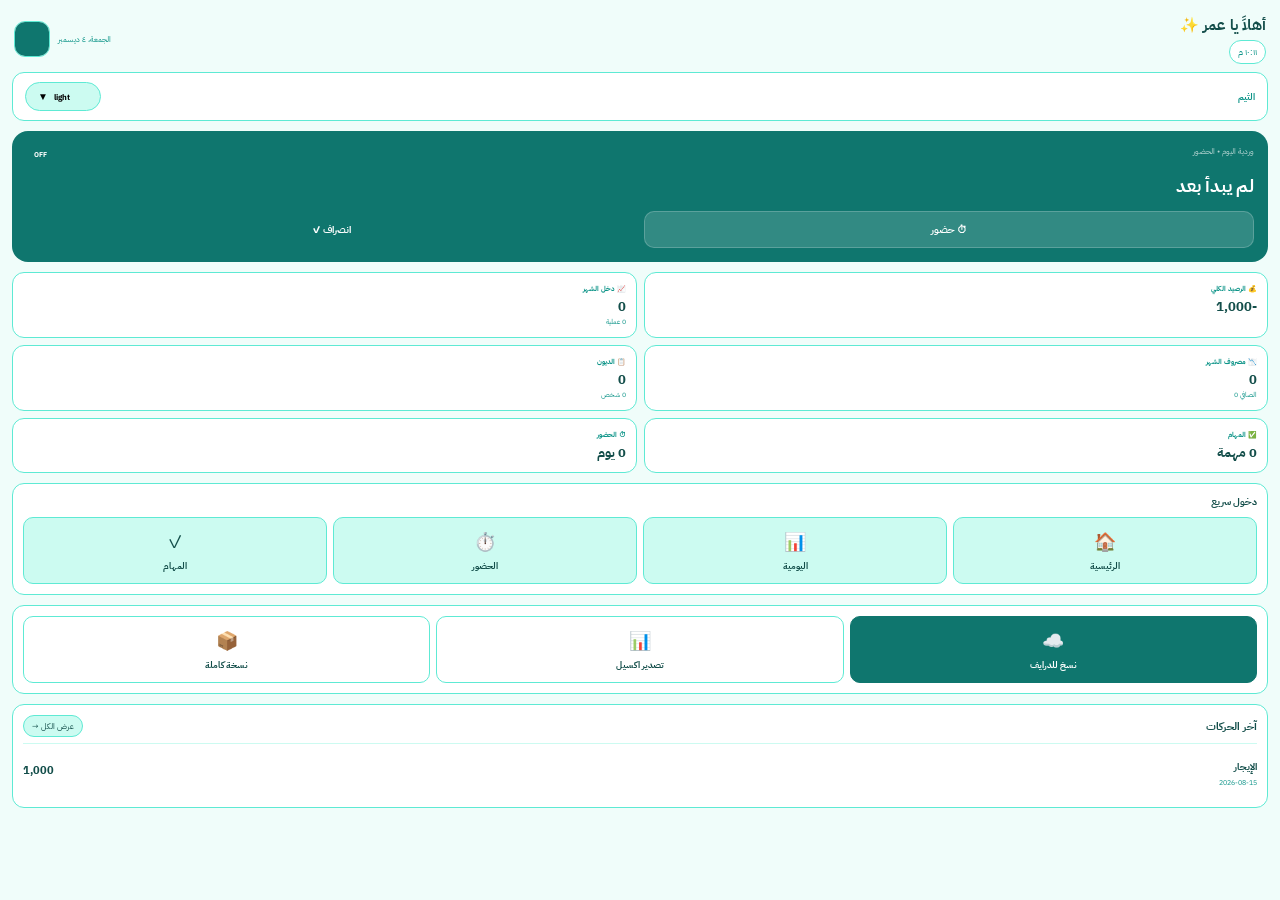
<file: home.html>
<!DOCTYPE html><html lang="ar" dir="rtl"><head><meta charset="UTF-8"><meta name="viewport" content="width=device-width,initial-scale=1">
<script src="themes.js?v=13"></script>
<link href="https://fonts.googleapis.com/css2?family=IBM+Plex+Sans+Arabic:wght@600;700;800&display=swap" rel="stylesheet">
<style>
*{box-sizing:border-box;margin:0;padding:0;font-family:'IBM Plex Sans Arabic',sans-serif}
body{background:var(--bg);color:var(--text);padding-bottom:16px;transition:.3s}
.top{padding:14px 14px 8px;display:flex;justify-content:space-between;align-items:center}
.top h1{font-size:15px;font-weight:800}.top h1 span{color:var(--primary)}
.time{font-size:9px;color:var(--text-soft);background:var(--card);border:1px solid var(--card-border);padding:4px 8px;border-radius:99px}
.avatar{width:36px;height:36px;border-radius:11px;overflow:hidden;border:1.5px solid var(--card-border);background:var(--card);display:flex;align-items:center;justify-content:center}
.avatar img{width:100%;height:100%;object-fit:cover}
.theme-wrap{margin:0 12px 10px;background:var(--card);border:1px solid var(--card-border);border-radius:12px;padding:9px 12px;display:flex;justify-content:space-between;align-items:center}
.hero{margin:0 12px 10px;background:var(--hero);color:#fff;border-radius:16px;padding:14px;position:relative;overflow:hidden}
.hero-top{display:flex;justify-content:space-between;position:relative;z-index:2}
.badge{font-size:7px;background:var(--primary);color:#fff;padding:4px 8px;border-radius:99px;font-weight:800}
.hero-val{font-size:18px;font-weight:800;margin-top:8px;position:relative;z-index:2}
.hero-btns{display:grid;grid-template-columns:1fr 1fr;gap:8px;margin-top:12px;position:relative;z-index:2}
.btn{padding:10px;border-radius:10px;border:none;font-size:10px;font-weight:800;cursor:pointer}.btn-w{background:rgba(255,255,255,.15);color:#fff;border:1px solid rgba(255,255,255,.2)}.btn-g{background:var(--primary);color:#fff}
.grid4{display:grid;grid-template-columns:1fr 1fr;gap:7px;padding:0 12px;margin-bottom:10px}
.card{background:var(--card);border:1px solid var(--card-border);border-radius:12px;padding:10px;transition:.2s}
.lb{font-size:7px;color:var(--text-soft);font-weight:700}.v{font-size:13px;font-weight:800;margin-top:3px}
.quick{margin:0 12px 10px;background:var(--card);border:1px solid var(--card-border);border-radius:12px;padding:10px}
.quick-title{font-size:10px;font-weight:800;margin-bottom:8px}
.quick-grid{display:grid;grid-template-columns:1fr 1fr 1fr 1fr;gap:6px}
.qb{background:var(--bg-soft);border:1px solid var(--card-border);border-radius:10px;padding:10px 4px;text-align:center;cursor:pointer}
.qb span:first-child{font-size:18px;display:block}.qb span:last-child{font-size:9px;font-weight:700;margin-top:4px;display:block;color:var(--text)}
.recent{margin:0 12px;background:var(--card);border:1px solid var(--card-border);border-radius:12px;padding:10px}
.row{display:flex;justify-content:space-between;align-items:center;padding:9px 0;border-top:1px solid var(--bg-soft)}
</style><script src="drive-sync.js?v=14"></script></head><body>
<div class="top"><div><h1>أهلاً يا <span>عمر</span> ✨</h1><div id="clk" class="time" style="display:inline-block;margin-top:4px">--:--</div></div><div style="display:flex;gap:8px;align-items:center"><div id="date" style="font-size:8px;color:var(--text-soft)"></div><div class="avatar"><img src="icon_192.png?v=14" alt="Omar"></div></div></div>
<div class="theme-wrap" style="position:relative"><span style="font-size:9px;font-weight:800;color:var(--text-soft)">الثيم</span><div id="themePicker" style="position:relative"><button id="themeBtn" onclick="toggleThemeMenu()" style="display:flex;align-items:center;gap:6px;padding:6px 12px;border-radius:99px;border:1px solid var(--card-border);background:var(--bg-soft);cursor:pointer;font-size:8px;font-weight:800"><span id="currentDot" style="width:12px;height:12px;border-radius:50%;background:var(--primary);display:inline-block"></span><span id="currentName">light</span><span style="font-size:10px">▼</span></button><div id="themeMenu" style="display:none;position:absolute;top:34px;left:0;width:220px;background:var(--card);border:1px solid var(--card-border);border-radius:12px;box-shadow:0 10px 30px rgba(0,0,0,.15);padding:8px;z-index:9999;max-height:320px;overflow:auto"></div></div></div>
<div class="hero"><div class="hero-top"><span style="font-size:8px;opacity:.7">وردية اليوم • الحضور</span><span class="badge" id="wh">OFF</span></div><div id="att" class="hero-val">لم يبدأ بعد</div><div class="hero-btns"><button class="btn btn-w" onclick="inAtt()">⏱ حضور</button><button class="btn btn-g" onclick="outAtt()">انصراف ✓</button></div><div id="attActions" style="display:none;gap:6px;margin-top:10px;position:relative;z-index:2"><button onclick="editTodayAtt()" style="flex:1;padding:7px;border-radius:8px;border:1px solid rgba(255,255,255,.3);background:rgba(255,255,255,.12);color:#fff;font-size:8px;font-weight:800;cursor:pointer">✏️ تعديل اليوم</button><button onclick="delTodayAtt()" style="flex:1;padding:7px;border-radius:8px;border:1px solid rgba(255,255,255,.3);background:rgba(255,80,80,.25);color:#fff;font-size:8px;font-weight:800;cursor:pointer">🗑️ مسح اليوم</button></div></div>
<div class="grid4">
  <div class="card" onclick="go('daily.html',1)"><div class="lb">💰 الرصيد الكلي</div><div id="cash" class="v">0</div></div>
  <div class="card" onclick="go('daily.html',1)"><div class="lb">📈 دخل الشهر</div><div id="mI" class="v" style="color:var(--primary)">0</div><div id="mI2" style="font-size:7px;color:var(--text-soft)">0 عملية</div></div>
  <div class="card" onclick="go('daily.html',1)"><div class="lb">📉 مصروف الشهر</div><div id="mE" class="v">0</div><div id="net" style="font-size:7px;color:var(--text-soft)">الصافي 0</div></div>
  <div class="card" onclick="go('daily.html',1)"><div class="lb">📋 الديون</div><div id="db" class="v">0</div><div id="dbC" style="font-size:7px;color:var(--text-soft)">0 شخص</div></div>
  <div class="card" onclick="go('tasks.html',3)"><div class="lb">✅ المهام</div><div id="tc" class="v sm">0 مهمة</div></div>
  <div class="card" onclick="go('attendance.html',2)"><div class="lb">⏱ الحضور</div><div id="attC" class="v sm">--</div></div>
</div>
<div class="quick"><div class="quick-title">دخول سريع</div><div class="quick-grid">
  <div class="qb" onclick="go('home.html',0)"><span>🏠</span><span>الرئيسية</span></div>
  <div class="qb" onclick="go('daily.html',1)"><span>📊</span><span>اليومية</span></div>
  <div class="qb" onclick="go('attendance.html',2)"><span>⏱️</span><span>الحضور</span></div>
  <div class="qb" onclick="go('tasks.html',3)"><span>✓</span><span>المهام</span></div>
</div></div>
<div class="quick" style="display:grid;grid-template-columns:1fr 1fr 1fr;gap:6px">
  <div class="qb" onclick="backupToDrive(true)" style="background:var(--hero);border-color:var(--hero)"><span style="color:#fff">☁️</span><span style="color:#fff">نسخ للدرايف</span></div>
  <div class="qb" onclick="exportToExcel()" style="background:var(--card)"><span>📊</span><span>تصدير اكسيل</span></div>
  <div class="qb" onclick="exportFullJSON()" style="background:var(--card)"><span>📦</span><span>نسخة كاملة</span></div>
</div>
<div class="recent"><div style="display:flex;justify-content:space-between;align-items:center"><b style="font-size:11px">آخر الحركات</b><span style="font-size:8px;background:var(--bg-soft);border:1px solid var(--card-border);padding:4px 8px;border-radius:99px;cursor:pointer" onclick="go('daily.html',1)">عرض الكل →</span></div><div id="recent" style="margin-top:6px"></div></div>
<script>
let $=id=>document.getElementById(id),fmt=n=>Math.round(n||0).toLocaleString('en-US');
const GD=()=>({tr:JSON.parse(localStorage.getItem('omar_tx_v3')||'[]'),db:JSON.parse(localStorage.getItem('debts_pro_v2')||'[]'),ta:JSON.parse(localStorage.getItem('tasks_v6')||'[]'),lg:JSON.parse(localStorage.getItem('attendance_log')||'[]')});
function go(page, idx){ try{ parent.switchPage(page, parent.document.querySelectorAll('.nav button')[idx]); }catch(e){ location.href=page; } }
function R(){
  let {tr,db,ta}=GD();
  $('cash').innerText=fmt(tr.reduce((s,t)=>s+(t.type==='income'?t.amount:-t.amount),0));
  let y=new Date().getFullYear(),m=new Date().getMonth()+1;
  let mTr=tr.filter(t=>{try{let d=new Date(t.date);return d.getMonth()+1===m&&d.getFullYear()===y}catch{return false}});
  let mInc=mTr.filter(t=>t.type==='income'); let mExp=mTr.filter(t=>t.type==='expense');
  $('mI').innerText=fmt(mInc.reduce((a,b)=>a+(b.amount||0),0)); $('mI2').innerText=mInc.length+' عملية';
  $('mE').innerText=fmt(mExp.reduce((a,b)=>a+(b.amount||0),0));
  let incVal=mInc.reduce((a,b)=>a+(b.amount||0),0), expVal=mExp.reduce((a,b)=>a+(b.amount||0),0);
  $('net').innerText='الصافي '+fmt(incVal-expVal);
  $('db').innerText=fmt(db.reduce((a,b)=>a+(b.remaining||0),0)); $('dbC').innerText=db.length+' شخص';
  $('tc').innerText=ta.length+' مهمة';
  let attData=JSON.parse(localStorage.getItem('att_fixed_final')||'{}'); let count=Object.keys(attData).filter(k=>{let [yy,mm]=k.split('-').map(Number); return yy===y&&mm===m;}).length; $('attC').innerText=count+' يوم';
  $('recent').innerHTML=tr.slice(0,5).map(t=>`<div class="row"><div><b style="font-size:10px">${t.item||t.person||'حركة'}</b><div style="font-size:7px;color:var(--text-soft)">${t.date}</div></div><b style="font-size:11px">${fmt(t.amount)}</b></div>`).join('')||'<div style="text-align:center;color:var(--text-soft);font-size:9px;padding:12px">لا يوجد حركات بعد</div>';
  let log=GD().lg,rec=log.find(r=>r.date===new Date().toISOString().split('T')[0]); let actBox=$('attActions');
  if(rec){$('att').innerText=rec.out?rec.in+' → '+rec.out:rec.in+' • يعمل الآن'; $('wh').innerText=rec.out?'DONE':'LIVE'; if(actBox) actBox.style.display='flex'; } else { $('att').innerText='لم يبدأ بعد'; $('wh').innerText='OFF'; if(actBox) actBox.style.display='none'; }
}
function inAtt(){ let now=new Date(); let t=now.toISOString().split('T')[0]; let tm=now.toLocaleTimeString('ar-EG',{hour:'2-digit',minute:'2-digit'}); let lg=GD().lg; let r=lg.find(x=>x.date===t); if(!r){r={date:t,in:tm,out:null};lg.push(r)}else r.in=tm; localStorage.setItem('attendance_log',JSON.stringify(lg)); let key=`${now.getFullYear()}-${now.getMonth()+1}-${now.getDate()}`; let data=JSON.parse(localStorage.getItem('att_fixed_final')||'{}'); if(!data[key]) data[key]={in:'',out:''}; data[key].in=String(now.getHours()); localStorage.setItem('att_fixed_final',JSON.stringify(data)); try{ if(window.syncToABOmar) syncToABOmar(); }catch(e){} R(); }
function outAtt(){ let now=new Date(); let t=now.toISOString().split('T')[0]; let tm=now.toLocaleTimeString('ar-EG',{hour:'2-digit',minute:'2-digit'}); let lg=GD().lg;let r=lg.find(x=>x.date===t); if(!r)return; r.out=tm; localStorage.setItem('attendance_log',JSON.stringify(lg)); let key=`${now.getFullYear()}-${now.getMonth()+1}-${now.getDate()}`; let data=JSON.parse(localStorage.getItem('att_fixed_final')||'{}'); if(!data[key]) data[key]={in:'',out:''}; data[key].out=String(now.getHours()); localStorage.setItem('att_fixed_final',JSON.stringify(data)); try{ if(window.syncToABOmar) syncToABOmar(); }catch(e){} R(); }
function delTodayAtt(){ if(!confirm('متأكد عايز تمسح حضور وانصراف النهاردة؟')) return; let today=new Date().toISOString().split('T')[0]; let lg=GD().lg.filter(x=>x.date!==today); localStorage.setItem('attendance_log',JSON.stringify(lg)); let key=`${new Date().getFullYear()}-${new Date().getMonth()+1}-${new Date().getDate()}`; let data=JSON.parse(localStorage.getItem('att_fixed_final')||'{}'); delete data[key]; localStorage.setItem('att_fixed_final',JSON.stringify(data)); try{ if(window.syncToABOmar) syncToABOmar(); }catch(e){} R(); }
function editTodayAtt(){ let today=new Date().toISOString().split('T')[0]; let lg=GD().lg; let rec=lg.find(x=>x.date===today); let curIn=rec?.in||''; let curOut=rec?.out||''; let newIn=prompt('عدل وقت الحضور (مثال: 09:30 ص):',curIn); if(newIn===null) return; let newOut=prompt('عدل وقت الانصراف (سيبه فاضي لو لسه):',curOut); if(newOut===null) return; if(!rec){ rec={date:today,in:newIn.trim(),out:newOut.trim()||null}; lg.push(rec);} else { rec.in=newIn.trim(); rec.out=newOut.trim()||null; } localStorage.setItem('attendance_log',JSON.stringify(lg)); try{ if(window.syncToABOmar) syncToABOmar(); }catch(e){} R(); }
setInterval(()=>{let now=new Date();$('clk').innerText=now.toLocaleTimeString('ar-EG',{hour:'2-digit',minute:'2-digit'});$('date').innerText=now.toLocaleDateString('ar-EG',{weekday:'short',day:'numeric',month:'short'});},1000);
R();
</script>
</body></html>
</file>
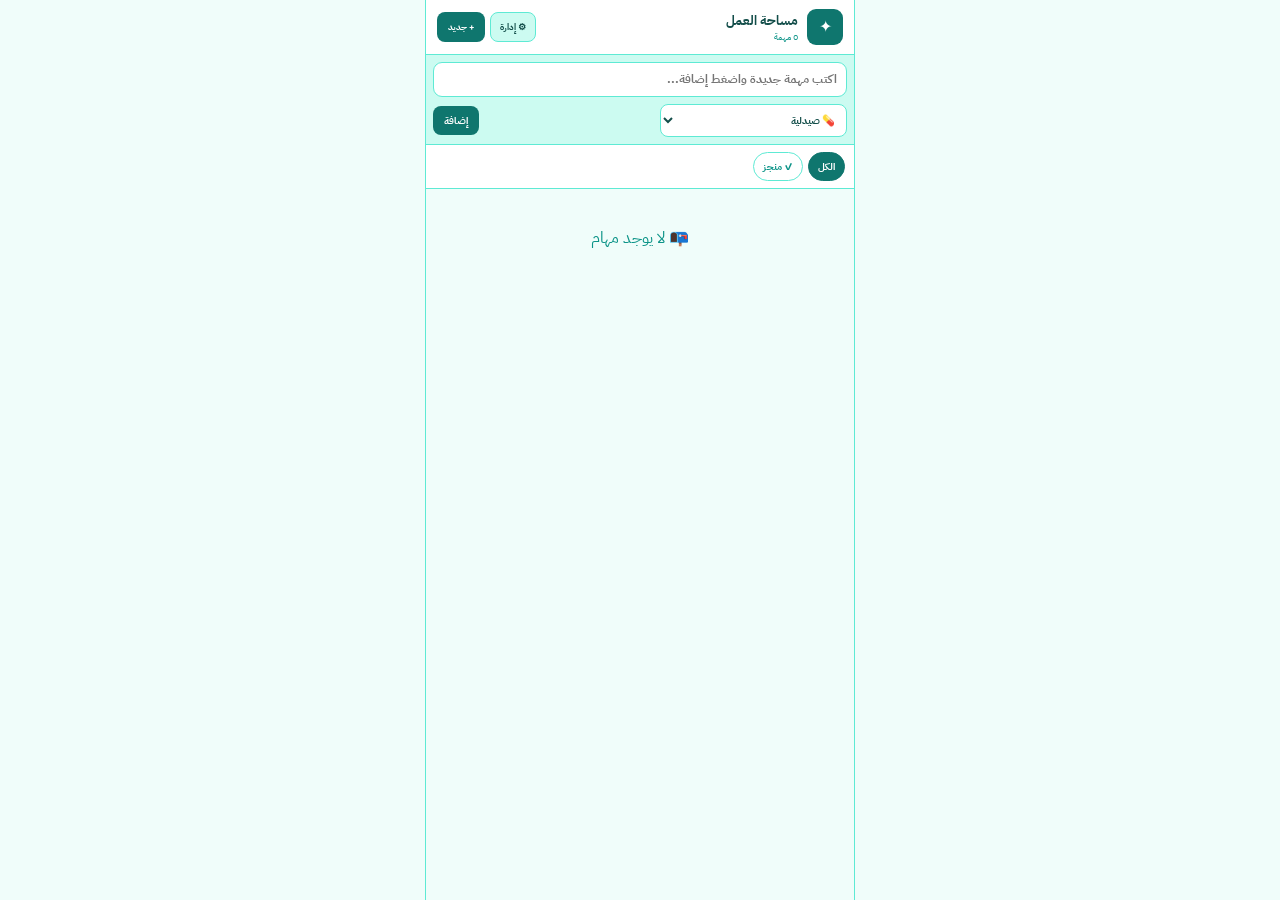
<file: tasks.html>
<!DOCTYPE html>
<html lang="ar" dir="rtl">
<head><style>
@font-face {
  font-family: "Optimistic";
  font-style: normal;
  font-weight: 400 600;
  font-display: swap;
  src: url("/fonts/OptimisticAI_VF_Optimized.woff2") format("woff2");
}
@font-face {
  font-family: "Optimistic Mono";
  font-style: normal;
  font-weight: 400;
  font-display: swap;
  src: url("/fonts/OptimisticMono_W_TextRegular.woff2") format("woff2");
}
:where(html) {
  font-family: "Optimistic", system-ui, sans-serif;
}
:where(code, pre, kbd, samp) {
  font-family: "Optimistic Mono", ui-monospace, monospace;
}
</style>
<meta charset="UTF-8"><meta name="viewport" content="width=device-width,initial-scale=1">
<script src="themes.js?v=15"></script>
<link href="https://fonts.googleapis.com/css2?family=IBM+Plex+Sans+Arabic:wght@400;600;700;800&display=swap" rel="stylesheet">
<style>
:root{--hero:#16a34a;--bg:#f0fdf4;--bg-soft:#dcfce7;--card:#FFFFFF;--card-border:#bbf7d0;--text:#14532d;--text-soft:#15803d;--primary:#16a34a}
*{box-sizing:border-box;margin:0;padding:0;font-family:'IBM Plex Sans Arabic',sans-serif}
html,body{max-width:430px;margin:0 auto !important;background:var(--bg);min-height:100dvh}
body{border-left:1px solid var(--card-border);border-right:1px solid var(--card-border);height:100dvh;overflow:hidden;display:flex;flex-direction:column}
#app{flex:1;display:flex;flex-direction:column;background:var(--card);overflow:hidden;width:100%}
.nu-scroll::-webkit-scrollbar{width:0;display:none}
.nu-scroll{scrollbar-width:none}
.color-dot{width:18px;height:18px;border-radius:6px;border:1.5px solid var(--card);box-shadow:0 0 0 1px var(--card-border);cursor:pointer;flex-shrink:0}
.color-dot.active{box-shadow:0 0 0 2px var(--text)}
.excel-grid{display:grid;grid-template-columns:repeat(10,1fr);gap:3px}
.excel-cell{width:100%;aspect-ratio:1;border-radius:4px;border:1px solid var(--card-border);cursor:pointer}
.tab{flex:1;padding:7px 2px;border:none;border-radius:8px;background:transparent;font-size:9.8px;font-weight:700;cursor:pointer;white-space:nowrap;color:var(--text-soft)}
.tab.active{background:var(--hero);color:#fff;font-weight:800}
.hidden-note{background:var(--hero);color:#fff;border-radius:10px;padding:9px;margin-bottom:7px;border:1px solid var(--card-border);line-height:1.6;font-size:11.5px}
.filter-chip{padding:6px 9px;border-radius:99px;border:1px solid var(--card-border);background:var(--card);font-size:9.8px;font-weight:800;cursor:pointer;white-space:nowrap;color:var(--text-soft)}
.filter-chip.active{background:var(--hero);color:#fff;border-color:var(--hero)}
#deleteWarningModal,#secretCodeModal{display:none;position:fixed;inset:0;background:rgba(0,0,0,.75);z-index:11000;align-items:center;justify-content:center;padding:14px;backdrop-filter:blur(8px)}
#deleteWarningModal.show,#secretCodeModal.show{display:flex}
.rich-toolbar{display:flex;gap:5px;padding:7px;background:var(--bg-soft);border-radius:9px;margin-bottom:8px;overflow-x:auto;overflow-y:hidden;align-items:center;flex-shrink:0;direction:rtl;flex-wrap:nowrap;position:sticky;top:0;z-index:3;border:1px solid var(--card-border)}
.rich-toolbar button{border:1px solid var(--card-border);background:var(--card);padding:6px 10px;border-radius:7px;font-weight:800;flex-shrink:0;cursor:pointer;color:var(--text);font-size:11.5px;min-width:32px;height:32px;display:flex;align-items:center;justify-content:center}
.rich-toolbar button:active{transform:scale(.92);background:var(--hero);color:#fff}
.dot{width:20px;height:20px;border-radius:50%;border:1.5px solid var(--card);box-shadow:0 0 0 1px #ccc;cursor:pointer;flex-shrink:0}
.rich-editor{flex:1;min-height:30vh;border:1px solid var(--card-border);border-radius:9px;padding:11px;outline:none;background:var(--card);line-height:1.8;overflow:auto;direction:rtl;text-align:right;white-space:pre-wrap;word-break:break-word;color:var(--text);font-size:12.6px;margin-bottom:8px}
.rich-editor:empty:before{content:attr(placeholder);color:var(--text-soft);opacity:.6}
.rich-editor ul,.rich-editor ol{list-style-position:inside;padding:0;padding-right:20px;margin:9px 0;direction:rtl;text-align:right}
#board{flex:1;overflow:auto;padding:7px;display:flex;flex-direction:column;gap:7px;background:var(--bg)}
.task-outer{display:flex;gap:6px;align-items:stretch}
.task-card{flex:1;background:var(--card);border:1px solid var(--card-border);border-radius:11px;padding:9px 10px;display:flex;justify-content:space-between;align-items:center;cursor:pointer;transition:.15s}
.task-card:active{transform:scale(.98)}
.task-card.done{opacity:.6;text-decoration:line-through}
.ext-del{width:38px;border-radius:11px;border:1px solid #FECDD3;background:#FFF1F2;color:#ef4444;font-size:16px;cursor:pointer;display:flex;align-items:center;justify-content:center;flex-shrink:0}
.ext-del:active{transform:scale(.9);background:#FEE2E2}
.inner-tab{padding:6px 10px;border-radius:99px;border:1px solid var(--card-border);background:var(--card);font-size:10px;font-weight:700;cursor:pointer;white-space:nowrap;color:var(--text-soft);display:flex;align-items:center;gap:4px}
.inner-tab.active{background:var(--hero);color:#fff;border-color:var(--hero)}
#alarmFullScreen{display:none;position:fixed;inset:0;background:radial-gradient(circle at top,#86efac,#16a34a 50%,#14532d);z-index:30000;flex-direction:column;align-items:center;justify-content:center;padding:24px;text-align:center;color:#fff}
#alarmFullScreen.show{display:flex}
</style><script src="drive-sync.js?v=15"></script></head><body>
<div id="app">
<div style="padding:9px 11px;border-bottom:1px solid var(--card-border);display:flex;justify-content:space-between;align-items:center;background:var(--card);position:sticky;top:0;z-index:5">
<div style="display:flex;gap:9px;align-items:center;"><div id="vaultTrigger" onclick="openSecretModal()" style="width:36px;height:36px;background:var(--hero);border-radius:9px;display:flex;align-items:center;justify-content:center;color:#fff;font-size:16px;cursor:pointer">✦</div><div><div style="font-weight:800;font-size:12.6px;color:var(--text)">مساحة العمل</div><div id="stats" style="font-size:9.2px;color:var(--text-soft);">0 مهام</div></div></div>
<div style="display:flex;gap:5px;"><button onclick="openManager()" style="background:var(--bg-soft);border:1px solid var(--card-border);padding:7px 9px;border-radius:8px;cursor:pointer;font-weight:700;color:var(--text);font-size:9.2px">⚙ إدارة</button><button onclick="addQuick()" style="background:var(--hero);color:#fff;border:none;padding:7px 11px;border-radius:8px;font-weight:800;cursor:pointer;font-size:9.2px">+ جديد</button></div>
</div>
<div style="padding:7px;background:var(--bg-soft);border-bottom:1px solid var(--card-border);">
<input id="mainInput" placeholder="اكتب مهمة جديدة واضغط إضافة..." style="width:100%;background:var(--card);border:1px solid var(--card-border);padding:8px 9px;border-radius:9px;outline:none;font-weight:700;color:var(--text);font-size:11.5px">
<div style="display:flex;gap:5px;margin-top:7px;align-items:center;"><select id="cat" style="flex:1;background:var(--card);border:1px solid var(--card-border);border-radius:8px;padding:7px;font-weight:700;color:var(--text);font-size:10.3px"></select><div id="quickColors" style="display:flex;gap:5px;flex:1;overflow:auto" class="nu-scroll"></div><button onclick="doAdd()" style="background:var(--hero);color:#fff;border:none;border-radius:8px;padding:7px 11px;font-weight:900;cursor:pointer;font-size:10.3px">إضافة</button></div>
</div>
<div style="background:var(--card);border-bottom:1px solid var(--card-border);padding:7px 9px;"><div id="taskTabsFilter" style="display:flex;gap:5px;overflow:auto" class="nu-scroll">
<button onclick="filterTasksTab('all')" id="tt_all" class="filter-chip active">الكل</button>
<div id="dynamicCatsChips" style="display:contents"></div>
<button onclick="filterTasksTab('done')" id="tt_done" class="filter-chip">✓ منجز</button>
</div></div>
<div id="board" class="nu-scroll"><div style="text-align:center;padding:30px;color:var(--text-soft)">📭 دوس + جديد عشان تضيف مهمة</div></div>
</div>

<div id="deleteWarningModal" onclick="if(event.target==this)closeDeleteWarning()"><div style="background:var(--card);width:100%;max-width:345px;border-radius:18px;overflow:hidden;border:1px solid var(--card-border)"><div style="background:#FEF2F2;padding:14px;text-align:center"><div style="font-size:28px">⚠️</div><div style="font-weight:900;color:#991B1B;font-size:12.6px">هتحذف؟</div></div><div style="padding:11px"><div id="delTaskPreview" style="background:var(--bg-soft);border:1px solid var(--card-border);border-radius:9px;padding:9px;margin-bottom:9px;font-size:11.5px"></div><label style="display:flex;gap:7px;align-items:center;background:var(--bg-soft);border:1px solid var(--card-border);border-radius:9px;padding:8px"><input type="checkbox" id="delConfirmCheck" onchange="toggleDelBtn()"><span style="font-size:10.3px;font-weight:700">أنا متأكد</span></label><div style="display:flex;gap:9px;margin-top:9px"><button onclick="closeDeleteWarning()" style="flex:1;background:var(--bg-soft);border:1px solid var(--card-border);padding:9px;border-radius:9px;font-size:10.3px">إلغاء</button><button id="finalDelBtn" onclick="confirmDelete()" disabled style="flex:1;background:#E5E7EB;color:#9CA3AF;border:none;padding:9px;border-radius:9px;font-weight:800;font-size:10.3px">حذف</button></div></div></div></div>

<div id="managerModal" style="display:none;position:fixed;inset:0;background:rgba(0,0,0,.5);z-index:10000;align-items:center;justify-content:center;padding:11px"><div style="background:var(--card);width:100%;max-width:437px;border-radius:16px;overflow:hidden;max-height:85vh;display:flex;flex-direction:column;border:1px solid var(--card-border)"><div style="display:flex;gap:4px;background:var(--bg-soft);margin:9px;padding:4px;border-radius:9px"><button onclick="mTab('cats')" id="mTabCats" style="flex:1;padding:7px;border:none;border-radius:7px;background:var(--card);font-weight:700;color:var(--text);font-size:10.3px">📁 التصنيفات</button><button onclick="mTab('colors')" id="mTabColors" style="flex:1;padding:7px;border:none;border-radius:7px;background:transparent;color:var(--text-soft);font-size:10.3px">🎨 الألوان</button></div><div style="flex:1;overflow:auto;padding:0 11px 11px" class="nu-scroll"><div id="mCats"><div style="display:flex;gap:5px;margin-bottom:11px"><input id="newCatEmoji" placeholder="💊" style="width:41px;text-align:center;border:1px solid var(--card-border);border-radius:8px;padding:7px;background:var(--card);color:var(--text);font-size:11.5px"><input id="newCatName" placeholder="اسم التصنيف" style="flex:1;border:1px solid var(--card-border);border-radius:8px;padding:7px;background:var(--card);color:var(--text);font-size:11.5px"><button onclick="addCategory()" style="background:var(--hero);color:#fff;border:none;padding:7px 11px;border-radius:8px;font-size:11.5px">+</button></div><div id="catList"></div></div><div id="mColors" style="display:none"><div id="excelTheme" class="excel-grid"></div><div id="excelStandard" class="excel-grid" style="margin-top:9px"></div></div></div><div style="padding:9px 11px;border-top:1px solid var(--card-border)"><button onclick="closeManager()" style="width:100%;background:var(--bg-soft);border:1px solid var(--card-border);padding:8px;border-radius:9px;color:var(--text);font-size:10.3px">إغلاق</button></div></div></div>

<div id="modal" style="display:none;position:fixed;inset:0;background:var(--card);z-index:9999;flex-direction:column;max-width:430px;margin:0 auto;left:0;right:0">
<div id="modalCover" style="height:69px;position:relative;flex-shrink:0;background:var(--bg-soft);border-bottom:1px solid var(--card-border)"><button onclick="closeModal()" style="position:absolute;top:9px;left:9px;background:rgba(0,0,0,.15);border:none;width:32px;height:32px;border-radius:50%;color:#000;font-weight:800;cursor:pointer;font-size:14px">✕</button></div>
<div style="padding:9px;flex:1;overflow:auto;display:flex;flex-direction:column;background:var(--bg)" class="nu-scroll">
<h2 id="modalTitle" contenteditable="true" style="font-size:13.8px;font-weight:800;outline:none;border-bottom:1px dashed var(--card-border);padding-bottom:7px;margin-bottom:9px;color:var(--text)">مهمة جديدة</h2>
<div style="display:flex;gap:6px;align-items:center;background:var(--bg-soft);border:1px solid var(--card-border);border-radius:10px;padding:7px;margin-bottom:9px">
<span style="font-size:9.5px;font-weight:800;color:var(--text-soft)">التصنيف:</span>
<select id="modalCat" onchange="changeModalCat()" style="flex:1;background:var(--bg-soft);border:1px solid var(--card-border);border-radius:8px;padding:7px;font-weight:700;color:var(--text);font-size:10.3px"></select>
</div>

<div style="background:var(--card);border:1px solid var(--card-border);border-radius:11px;padding:8px;margin-bottom:9px">
<div style="display:flex;justify-content:space-between;align-items:center;margin-bottom:6px">
<b style="font-size:10.5px">📑 تبويبات داخلية</b>
<button onclick="addInnerTab()" style="background:var(--hero);color:#fff;border:none;padding:5px 10px;border-radius:7px;font-size:9.5px;font-weight:800">+ تبويب</button>
</div>
<div id="innerTabsBar" style="display:flex;gap:5px;overflow:auto;padding:2px 0" class="nu-scroll"></div>
<div id="innerTabEditorBox" style="display:none;margin-top:8px">
<div class="rich-toolbar" id="innerToolbar">
<button onmousedown="event.preventDefault()" onclick="formatInner('bold')"><b>B</b></button>
<button onmousedown="event.preventDefault()" onclick="changeInnerFontSize(1)"><b>A+</b></button>
<button onmousedown="event.preventDefault()" onclick="changeInnerFontSize(-1)"><b>A-</b></button>
<button onmousedown="event.preventDefault()" onclick="formatInner('insertUnorderedList')">• نقط</button>
<button onmousedown="event.preventDefault()" onclick="formatInner('insertOrderedList')">1. ترقيم</button>
<div class="dot" style="background:#ef4444" onmousedown="event.preventDefault();applyInnerColor('#ef4444')"></div>
<div class="dot" style="background:#22c55e" onmousedown="event.preventDefault();applyInnerColor('#22c55e')"></div>
<div class="dot" style="background:#3b82f6" onmousedown="event.preventDefault();applyInnerColor('#3b82f6')"></div>
</div>
<div style="display:flex;gap:5px;margin-bottom:6px">
<input id="innerTabTitleInput" placeholder="اسم التبويب" style="flex:1;background:var(--bg-soft);border:1px solid var(--card-border);border-radius:7px;padding:7px;font-size:10.5px;font-weight:700">
<button onclick="saveInnerTabTitle()" style="background:var(--bg-soft);border:1px solid var(--card-border);padding:7px 10px;border-radius:7px;font-size:10px">✓</button>
<button onclick="deleteInnerTab(curInnerTabId)" style="background:#FFF1F2;border:1px solid #FECDD3;padding:7px 10px;border-radius:7px;font-size:10px;color:#ef4444">🗑</button>
</div>
<div id="innerTabEditor" class="rich-editor" contenteditable="true" placeholder="اكتب هنا..."></div>
<button onclick="saveInnerTabContent()" style="width:100%;margin-top:7px;background:var(--hero);color:#fff;border:none;padding:8px;border-radius:8px;font-weight:800;font-size:10.5px">حفظ التبويب</button>
</div>
</div>

<div style="background:var(--card);border:1px solid var(--card-border);border-radius:11px;padding:8px;margin-bottom:9px"><div style="display:flex;justify-content:space-between;align-items:center;margin-bottom:5px"><b style="font-size:10.3px">✔ مهام فرعية</b><span id="subProgress" style="font-size:9.2px;background:var(--bg-soft);padding:3px 7px;border-radius:99px">0/0</span></div><div id="subList" style="display:flex;flex-direction:column;gap:5px;margin-bottom:7px"></div><div style="display:flex;gap:5px"><input id="subInput" placeholder="مهمة فرعية + Enter" style="flex:1;border:1px solid var(--card-border);border-radius:7px;padding:7px;background:var(--card);color:var(--text);font-size:10.3px"><button onclick="addSub()" style="background:var(--hero);color:#fff;border:none;padding:7px 11px;border-radius:7px;font-weight:800;font-size:10.3px">+</button></div></div>

<div style="display:flex;gap:4px;background:var(--bg-soft);padding:4px;border-radius:9px;margin-bottom:9px;overflow:auto;flex-shrink:0" class="nu-scroll">
<button onclick="tab('colors')" id="tColors" class="tab">🎨 ألوان</button><button onclick="tab('note')" id="tNote" class="tab active">📝 نوت</button>
</div>

<div id="pColors" style="display:none"><div style="display:flex;gap:7px;align-items:center;background:var(--bg-soft);padding:8px;border-radius:9px;margin-bottom:7px"><div style="font-size:10.3px;font-weight:700">اللون الحالي:</div><div id="currentColorPreview" style="width:23px;height:23px;border-radius:7px;border:1px solid var(--card-border);background:var(--card)"></div><button onclick="toggleAllColors()" style="margin-right:auto;background:var(--card);border:1px solid var(--card-border);padding:5px 9px;border-radius:7px;font-size:9.2px">عرض كل الألوان ▼</button></div><div id="allColorsBox" style="display:none;max-height:230px;overflow:auto;background:var(--bg-soft);padding:7px;border-radius:9px;border:1px solid var(--card-border)" class="nu-scroll"><div id="modalColorsTheme" class="excel-grid"></div><div id="modalColorsStandard" class="excel-grid" style="margin-top:7px"></div></div></div>

<div id="pNote" style="display:flex;flex:1;flex-direction:column;min-height:0">
<div class="rich-toolbar" id="noteToolbar">
<button onmousedown="event.preventDefault()" onclick="formatNote('bold')"><b>B</b></button>
<button onmousedown="event.preventDefault()" onclick="changeFontSize(1)"><b>A+</b></button>
<button onmousedown="event.preventDefault()" onclick="changeFontSize(-1)"><b>A-</b></button>
<button onmousedown="event.preventDefault()" onclick="formatNote('insertUnorderedList')">• نقط</button>
<button onmousedown="event.preventDefault()" onclick="formatNote('insertOrderedList')">1. ترقيم</button>
<div class="dot" style="background:#ef4444" onmousedown="event.preventDefault();applyNoteColor('#ef4444')"></div>
<div class="dot" style="background:#22c55e" onmousedown="event.preventDefault();applyNoteColor('#22c55e')"></div>
<div class="dot" style="background:#3b82f6" onmousedown="event.preventDefault();applyNoteColor('#3b82f6')"></div>
<div class="dot" style="background:#f59e0b" onmousedown="event.preventDefault();applyNoteColor('#f59e0b')"></div>
</div>
<div id="noteEditor" class="rich-editor" contenteditable="true" placeholder="اكتب ملاحظاتك هنا..."></div>
<button onclick="saveNote()" style="width:100%;background:var(--hero);color:#fff;border:none;padding:8px;border-radius:9px;font-weight:800;font-size:10.3px;flex-shrink:0">حفظ النوت</button>
</div>

</div>
<div style="padding:7px 9px;border-top:1px solid var(--card-border);display:flex;gap:7px;flex-shrink:0;background:var(--card)"><button onclick="deleteCurrent()" style="background:#FFF1F2;color:#ef4444;border:1px solid #FECDD3;padding:8px 11px;border-radius:8px;flex:1;font-weight:800;font-size:9.2px">🗑 حذف</button><button onclick="toggleDone()" id="doneBtn" style="background:var(--hero);color:#fff;border:none;padding:8px 11px;border-radius:8px;font-weight:800;flex:2;font-size:10.3px">تم ✓</button></div>
</div>

<script>
function applyTheme(t){}
window.syncToABOmar = function(){};
let defaultCats=[{id:1,emoji:'💊',name:'صيدلية'},{id:2,emoji:'💻',name:'شغل'},{id:3,emoji:'🏠',name:'شخصي'}];
let defaultColorsList=[{id:1,name:'أبيض',hex:'#ffffff'}];
let cats=[], colors=[], tasks=[];
try{ cats=JSON.parse(localStorage.getItem('cats_v5')||JSON.stringify(defaultCats)); }catch(e){ cats=defaultCats; }
try{ colors=JSON.parse(localStorage.getItem('colors_v5')||JSON.stringify(defaultColorsList)); }catch(e){ colors=defaultColorsList; }
try{ tasks=JSON.parse(localStorage.getItem('tasks_v6')||'[]'); }catch(e){ tasks=[]; }
const themeColors=[["#70AD47","#5B9BD5","#FFC000","#A5A5A5","#ED7D31","#4472C4","#2F5597","#D9D9D9","#000000","#FFFFFF"],["#E2EFDA","#D6EAF8","#FFF2CC","#F2F2F2","#FCE4D6","#D9E2F3","#D6DCE4","#EDEDED","#808080","#F2F2F2"],["#C6E0B4","#BDD7EE","#FFE699","#D9D9D9","#F8CBAD","#B4C6E7","#ACB9CA","#BFBFBF","#595959","#D9D9D9"]];
const standardColors=["#7030A0","#002060","#0070C0","#00B0F0","#00B050","#92D050","#FFFF00","#FFC000","#FF0000","#C00000"];
let cur=null;
let selectedHex='#ffffff',activeTaskTab='all';
let curInnerTabId=null;

// ===== إصلاح التنسيق الداخلي - حفظ الـ Selection =====
let savedRangeNote=null, savedRangeInner=null;
function saveSelection(editorId){
  let sel=window.getSelection();
  if(sel.rangeCount>0){
    let range=sel.getRangeAt(0);
    let editor=document.getElementById(editorId);
    if(editor && editor.contains(range.commonAncestorContainer)){
      if(editorId==='noteEditor') savedRangeNote=range.cloneRange();
      else if(editorId==='innerTabEditor') savedRangeInner=range.cloneRange();
    }
  }
}
function restoreSelection(editorId){
  let range = editorId==='noteEditor' ? savedRangeNote : savedRangeInner;
  let editor=document.getElementById(editorId);
  if(range && editor){
    let sel=window.getSelection();
    sel.removeAllRanges();
    try{ sel.addRange(range); editor.focus(); }catch(e){}
  } else if(editor){ editor.focus(); }
}
document.addEventListener('selectionchange',()=>{
  let ae=document.activeElement;
  if(ae && ae.id==='noteEditor') saveSelection('noteEditor');
  if(ae && ae.id==='innerTabEditor') saveSelection('innerTabEditor');
});

function formatNote(cmd){
  restoreSelection('noteEditor');
  document.execCommand(cmd,false,null);
  saveSelection('noteEditor');
}
function applyNoteColor(color){
  restoreSelection('noteEditor');
  document.execCommand('foreColor',false,color);
  saveSelection('noteEditor');
}
function changeFontSize(dir){
  restoreSelection('noteEditor');
  let sel=window.getSelection();
  if(!sel.rangeCount) return;
  let range=sel.getRangeAt(0);
  if(range.collapsed) return;
  let span=document.createElement('span');
  span.style.fontSize = dir>0 ? '16px' : '10px';
  span.style.fontWeight='800';
  try{ range.surroundContents(span); }catch(e){
    let content=range.extractContents();
    span.appendChild(content);
    range.insertNode(span);
  }
  saveSelection('noteEditor');
}
function formatInner(cmd){
  restoreSelection('innerTabEditor');
  document.execCommand(cmd,false,null);
  saveSelection('innerTabEditor');
}
function applyInnerColor(color){
  restoreSelection('innerTabEditor');
  document.execCommand('foreColor',false,color);
  saveSelection('innerTabEditor');
}
function changeInnerFontSize(dir){
  restoreSelection('innerTabEditor');
  let sel=window.getSelection();
  if(!sel.rangeCount) return;
  let range=sel.getRangeAt(0);
  if(range.collapsed) return;
  let span=document.createElement('span');
  span.style.fontSize = dir>0 ? '16px' : '10px';
  span.style.fontWeight='800';
  try{ range.surroundContents(span); }catch(e){
    let content=range.extractContents();
    span.appendChild(content);
    range.insertNode(span);
  }
  saveSelection('innerTabEditor');
}

function save(){
  try{
    localStorage.setItem('tasks_v6',JSON.stringify(tasks));
    localStorage.setItem('cats_v5',JSON.stringify(cats));
    localStorage.setItem('colors_v5',JSON.stringify(colors));
    if(window.syncToABOmar) syncToABOmar();
  }catch(e){}
  render();
}
function render(){
  let board=document.getElementById('board');
  let filtered=tasks;
  if(activeTaskTab==='done') filtered=tasks.filter(t=>t.done);
  else if(activeTaskTab!=='all') filtered=tasks.filter(t=>t.cat===activeTaskTab);
  document.getElementById('stats').innerText=filtered.length+' مهمة';
  if(filtered.length===0){ board.innerHTML='<div style="text-align:center;padding:30px;color:var(--text-soft)">📭 لا يوجد مهام</div>'; return; }
  board.innerHTML=filtered.map(t=>`
    <div class="task-outer">
      <div class="task-card ${t.done?'done':''}" style="border-right:4px solid ${t.color||'#bbf7d0'}" onclick="openTask(${t.id})">
        <div style="display:flex;gap:8px;align-items:center;flex:1">
          <input type="checkbox" ${t.done?'checked':''} onclick="event.stopPropagation();toggleDoneQuick(${t.id})" style="width:18px;height:18px">
          <div style="flex:1"><div style="font-size:11px;font-weight:800">${t.text}</div><div style="font-size:8px;color:var(--text-soft);margin-top:2px">${t.cat||''} ${t.subtasks?.length? '• '+t.subtasks.filter(s=>s.done).length+'/'+t.subtasks.length:''}</div></div>
        </div>
        <div style="font-size:10px">${t.done?'✓':''}</div>
      </div>
      <button class="ext-del" onclick="quickDelete(${t.id})" title="مسح">🗑</button>
    </div>
  `).join('');
  // chips
  let chipBox=document.getElementById('dynamicCatsChips');
  if(chipBox) chipBox.innerHTML=cats.map(c=>`<button onclick="filterTasksTab('${c.name}')" id="tt_${c.name}" class="filter-chip ${activeTaskTab===c.name?'active':''}">${c.emoji} ${c.name}</button>`).join('');
}
function quickDelete(id){
  let t=tasks.find(x=>x.id===id);
  if(!t) return;
  cur=t;
  document.getElementById('delTaskPreview').innerText=t.text;
  document.getElementById('delConfirmCheck').checked=false;
  document.getElementById('finalDelBtn').disabled=true;
  document.getElementById('finalDelBtn').style.background='#E5E7EB';
  document.getElementById('deleteWarningModal').classList.add('show');
}
let pendingDeleteId=null;
function toggleDelBtn(){
  let chk=document.getElementById('delConfirmCheck').checked;
  let btn=document.getElementById('finalDelBtn');
  btn.disabled=!chk;
  btn.style.background=chk?'#ef4444':'#E5E7EB';
  btn.style.color=chk?'#fff':'#9CA3AF';
}
function closeDeleteWarning(){ document.getElementById('deleteWarningModal').classList.remove('show'); }
function confirmDelete(){
  if(!cur) return;
  tasks=tasks.filter(x=>x.id!==cur.id);
  if(cur.id===cur?.id) closeModal();
  cur=null;
  closeDeleteWarning();
  save();
}
function filterTasksTab(tab){
  activeTaskTab=tab;
  document.querySelectorAll('.filter-chip').forEach(b=>b.classList.remove('active'));
  let el=document.getElementById('tt_'+tab);
  if(el) el.classList.add('active');
  render();
}
function addQuick(){
  let inp=document.getElementById('mainInput');
  let text=inp.value.trim();
  if(!text) { openNewTaskModal(); return; }
  doAdd();
}
function doAdd(){
  let text=document.getElementById('mainInput').value.trim();
  if(!text) return;
  let catSel=document.getElementById('cat').value;
  tasks.unshift({id:Date.now(),text:text,cat:catSel,color:selectedHex,done:false,note:'',subtasks:[],innerTabs:[]});
  document.getElementById('mainInput').value='';
  save();
}
function openNewTaskModal(){
  cur={id:Date.now(),text:'',cat:cats[0]?.name||'شخصي',color:'#ffffff',done:false,note:'',subtasks:[],innerTabs:[]};
  document.getElementById('modalTitle').innerText='مهمة جديدة';
  document.getElementById('noteEditor').innerHTML='';
  document.getElementById('modalCover').style.background=cur.color;
  document.getElementById('modalCat').innerHTML=cats.map(c=>`<option value="${c.name}" ${c.name===cur.cat?'selected':''}>${c.emoji} ${c.name}</option>`).join('');
  renderSubtasks();
  renderInnerTabs();
  document.getElementById('modal').style.display='flex';
}
function openTask(id){
  let t=tasks.find(x=>x.id===id);
  if(!t) return;
  cur=t;
  document.getElementById('modalTitle').innerText=t.text;
  document.getElementById('modalCover').style.background=t.color||'#ffffff';
  document.getElementById('noteEditor').innerHTML=t.note||'';
  document.getElementById('modalCat').innerHTML=cats.map(c=>`<option value="${c.name}" ${c.name===t.cat?'selected':''}>${c.emoji} ${c.name}</option>`).join('');
  renderSubtasks();
  renderInnerTabs();
  document.getElementById('modal').style.display='flex';
}
function closeModal(){ document.getElementById('modal').style.display='none'; cur=null; }
function changeModalCat(){ if(cur){ cur.cat=document.getElementById('modalCat').value; } }
function toggleDone(){
  if(!cur) return;
  cur.done=!cur.done;
  save(); closeModal();
}
function toggleDoneQuick(id){
  let t=tasks.find(x=>x.id===id);
  if(t){ t.done=!t.done; save(); }
}
function deleteCurrent(){
  if(!cur) return;
  quickDelete(cur.id);
}
function saveNote(){
  if(!cur) return;
  cur.note=document.getElementById('noteEditor').innerHTML;
  cur.text=document.getElementById('modalTitle').innerText.trim()||cur.text;
  save();
}
function addSub(){
  let inp=document.getElementById('subInput');
  let txt=inp.value.trim();
  if(!txt || !cur) return;
  if(!cur.subtasks) cur.subtasks=[];
  cur.subtasks.push({id:Date.now(),text:txt,done:false});
  inp.value='';
  renderSubtasks(); save();
}
function renderSubtasks(){
  if(!cur) return;
  let list=document.getElementById('subList');
  let subs=cur.subtasks||[];
  document.getElementById('subProgress').innerText=subs.filter(s=>s.done).length+'/'+subs.length;
  list.innerHTML=subs.map(s=>`<div style="display:flex;gap:6px;align-items:center;background:var(--bg-soft);padding:6px 8px;border-radius:8px;border:1px solid var(--card-border)"><input type="checkbox" ${s.done?'checked':''} onchange="toggleSub(${s.id})"><span style="flex:1;font-size:10px;${s.done?'text-decoration:line-through;opacity:.6':''}">${s.text}</span><button onclick="delSub(${s.id})" style="border:none;background:transparent;color:#ef4444">✕</button></div>`).join('');
}
function toggleSub(id){ if(!cur||!cur.subtasks) return; let s=cur.subtasks.find(x=>x.id===id); if(s){ s.done=!s.done; renderSubtasks(); save(); } }
function delSub(id){ if(!cur||!cur.subtasks) return; cur.subtasks=cur.subtasks.filter(x=>x.id!==id); renderSubtasks(); save(); }

function addInnerTab(){
  if(!cur) return;
  if(!cur.innerTabs) cur.innerTabs=[];
  let newTab={id:Date.now(),title:'تبويب '+(cur.innerTabs.length+1),content:''};
  cur.innerTabs.push(newTab);
  renderInnerTabs();
  openInnerTab(newTab.id);
}
function renderInnerTabs(){
  if(!cur) return;
  let bar=document.getElementById('innerTabsBar');
  let tabs=cur.innerTabs||[];
  if(tabs.length===0){ bar.innerHTML='<div style="font-size:9px;color:var(--text-soft)">مفيش تبويبات</div>'; document.getElementById('innerTabEditorBox').style.display='none'; return; }
  bar.innerHTML=tabs.map(t=>`<button onclick="openInnerTab(${t.id})" class="inner-tab ${curInnerTabId===t.id?'active':''}">${t.title}</button>`).join('');
}
function openInnerTab(id){
  curInnerTabId=id;
  let t=cur.innerTabs.find(x=>x.id===id);
  if(!t) return;
  document.getElementById('innerTabEditorBox').style.display='block';
  document.getElementById('innerTabTitleInput').value=t.title;
  document.getElementById('innerTabEditor').innerHTML=t.content||'';
  renderInnerTabs();
}
function saveInnerTabTitle(){
  if(!cur||!curInnerTabId) return;
  let t=cur.innerTabs.find(x=>x.id===curInnerTabId);
  if(t){ t.title=document.getElementById('innerTabTitleInput').value.trim()||t.title; renderInnerTabs(); save(); }
}
function saveInnerTabContent(){
  if(!cur||!curInnerTabId) return;
  let t=cur.innerTabs.find(x=>x.id===curInnerTabId);
  if(t){ t.content=document.getElementById('innerTabEditor').innerHTML; save(); alert('✅ تم حفظ التبويب'); }
}
function deleteInnerTab(id){
  if(!cur) return;
  if(!confirm('مسح التبويب؟')) return;
  cur.innerTabs=cur.innerTabs.filter(x=>x.id!==id);
  curInnerTabId=null;
  document.getElementById('innerTabEditorBox').style.display='none';
  renderInnerTabs(); save();
}
function tab(name){
  document.querySelectorAll('.tab').forEach(b=>b.classList.remove('active'));
  let el=document.getElementById('t'+name.charAt(0).toUpperCase()+name.slice(1));
  if(el) el.classList.add('active');
  document.getElementById('pColors').style.display=name==='colors'?'block':'none';
  document.getElementById('pNote').style.display=name==='note'?'flex':'none';
}
function openManager(){document.getElementById('managerModal').style.display='flex';}
function closeManager(){document.getElementById('managerModal').style.display='none';}
function mTab(t){document.getElementById('mCats').style.display=t==='cats'?'block':'none';document.getElementById('mColors').style.display=t==='colors'?'block':'none';}
function addCategory(){let n=document.getElementById('newCatName').value.trim(),e=document.getElementById('newCatEmoji').value.trim()||'📌';if(!n)return;cats.push({id:Date.now(),emoji:e,name:n});document.getElementById('newCatName').value='';render();save();}
function delCat(id){cats=cats.filter(c=>c.id!==id);render();save();}
function renderManagerLists(){let catSel=document.getElementById('cat');if(catSel) catSel.innerHTML=cats.map(c=>`<option value="${c.name}">${c.emoji} ${c.name}</option>`).join('');let catList=document.getElementById('catList');if(catList) catList.innerHTML=cats.map(c=>`<div style="display:flex;justify-content:space-between;align-items:center;background:var(--bg-soft);padding:7px 9px;border-radius:8px;margin-bottom:5px;border:1px solid var(--card-border)"><div style="color:var(--text);font-size:10.3px">${c.emoji} <b>${c.name}</b></div><button onclick="delCat(${c.id})" style="border:none;background:#FEE2E2;width:25px;height:25px;border-radius:6px;color:#ef4444">✕</button></div>`).join('');}

renderManagerLists();
render();
</script>
<script>(function(){var loc=location.href.replace(/#.*$/,"");var ATTR_NAMES=["data-product-id","data-productid","data-product_id","product-id","productid","product_id","data-source-entity-id","source-entity-id","source_entity_id","data-product","data-metadata","data-meta"];var DATASET_KEYS=["productId","productid","product_id","sourceEntityId","sourceentityid","source_entity_id","product","metadata","meta"];function readProductId(value){if(typeof value!=="string"||value.length===0)return null;if(/^[0-9]{6,}$/.test(value))return value;var match=value.match(/(?:product(?:_|-)?id|source(?:_|-)?entity(?:_|-)?id)["'=:\s]+([0-9]{6,})/i);return match?match[1]:null}function extractProductId(start){for(var node=start;node&&node!==document.body;node=node.parentElement){for(var i=0;i<ATTR_NAMES.length;i++){var attrValue=node.getAttribute&&node.getAttribute(ATTR_NAMES[i]);var attrProductId=readProductId(attrValue);if(attrProductId)return attrProductId}var dataset=node.dataset||null;if(dataset){for(var j=0;j<DATASET_KEYS.length;j++){var dataValue=dataset[DATASET_KEYS[j]];var dataProductId=readProductId(dataValue);if(dataProductId)return dataProductId}}}return null}function isInlineMediaSlotElement(node){return !!(node&&node.getAttribute&&node.getAttribute("data-clippy-inline-media-slot")!==null)}function findInlineMediaSlot(start){for(var node=start;node&&node!==document.body;node=node.parentElement){if(isInlineMediaSlotElement(node))return node}return null}function readInlineMediaUrl(node){if(!node)return null;return node.getAttribute&&((node.getAttribute("data-clippy-inline-media-url")||node.getAttribute("data-url")||node.getAttribute("data_url")))||node.href||null}function stripHash(url){return String(url).replace(/#.*$/,"")}function urlsMatch(a,b){if(!a||!b)return false;try{return stripHash(new URL(a,loc).href)===stripHash(new URL(b,loc).href)}catch(_){return stripHash(a)===stripHash(b)}}function isFirstPartyReelUrl(value){try{var url=new URL(value,loc);if(url.protocol!=="https:")return false;var host=url.hostname.toLowerCase();var supported=host==="instagram.com"||host.endsWith(".instagram.com")||host==="facebook.com"||host.endsWith(".facebook.com");return supported&&/\/reels?\//i.test(url.pathname)}catch(_){return false}}function isInlineMediaUrlClick(node,href){var slot=findInlineMediaSlot(node);if(!slot)return false;var slotUrl=readInlineMediaUrl(slot);if(slotUrl)return urlsMatch(href,slotUrl);return isFirstPartyReelUrl(href)}function findDataHref(start){for(var node=start;node&&node!==document.body;node=node.parentElement){if(node.getAttribute){var href=node.getAttribute("data-href")||node.getAttribute("data-url");if(href)return{href:href,node:node}}}return null}var nativeOpen=window.open;window.open=function(url){if(parent!==window&&typeof url==="string"&&/^https?:\/\//.test(url)){parent.postMessage({type:"ecto:usercontent-link-click",href:url},"*");return null}return nativeOpen?nativeOpen.apply(window,arguments):null};document.addEventListener("click",function(e){var target=e.target instanceof Element?e.target:null;if(!target)return;if(parent===window)return;var a=target.closest?target.closest("a[href]"):null;if(a&&a.href&&/^https?:\/\//.test(a.href)&&a.href.replace(/#.*$/,"")!==loc){if(isInlineMediaUrlClick(a,a.href))return;var productId=extractProductId(target)||extractProductId(a);if(productId){e.preventDefault();parent.postMessage({type:"ecto-artifact-link-click",productId:productId},"*");return}e.preventDefault();parent.postMessage({type:"ecto:usercontent-link-click",href:a.href},"*");return}var dataHref=findDataHref(target);if(dataHref&&/^https?:\/\//.test(dataHref.href)&&dataHref.href.replace(/#.*$/,"")!==loc){if(isInlineMediaUrlClick(dataHref.node,dataHref.href))return;e.preventDefault();parent.postMessage({type:"ecto:usercontent-link-click",href:dataHref.href},"*")}},true)})();</script><script>(function(){var FOCUS_TYPE="ecto:artifact-focus-request";var CLOSE_TYPE="ecto:artifact-close-request";function focusArtifactDocument(){var body=document.body;if(!body)return;try{window.focus();}catch(e){}if(!body.hasAttribute("tabindex"))body.setAttribute("tabindex","-1");try{body.focus({preventScroll:true});}catch(e){try{body.focus();}catch(e2){}}}window.addEventListener("message",function(event){if(event.source!==window.parent)return;var data=event.data;if(!data||typeof data!=="object"||data.type!==FOCUS_TYPE)return;if(document.readyState==="loading"){document.addEventListener("DOMContentLoaded",focusArtifactDocument,{once:true});return;}focusArtifactDocument();});window.addEventListener("keydown",function(event){if(event.key!=="Escape")return;window.setTimeout(function(){if(event.defaultPrevented)return;window.parent.postMessage({type:CLOSE_TYPE},"*");},0);});})();</script></body>
</html>
</file>
